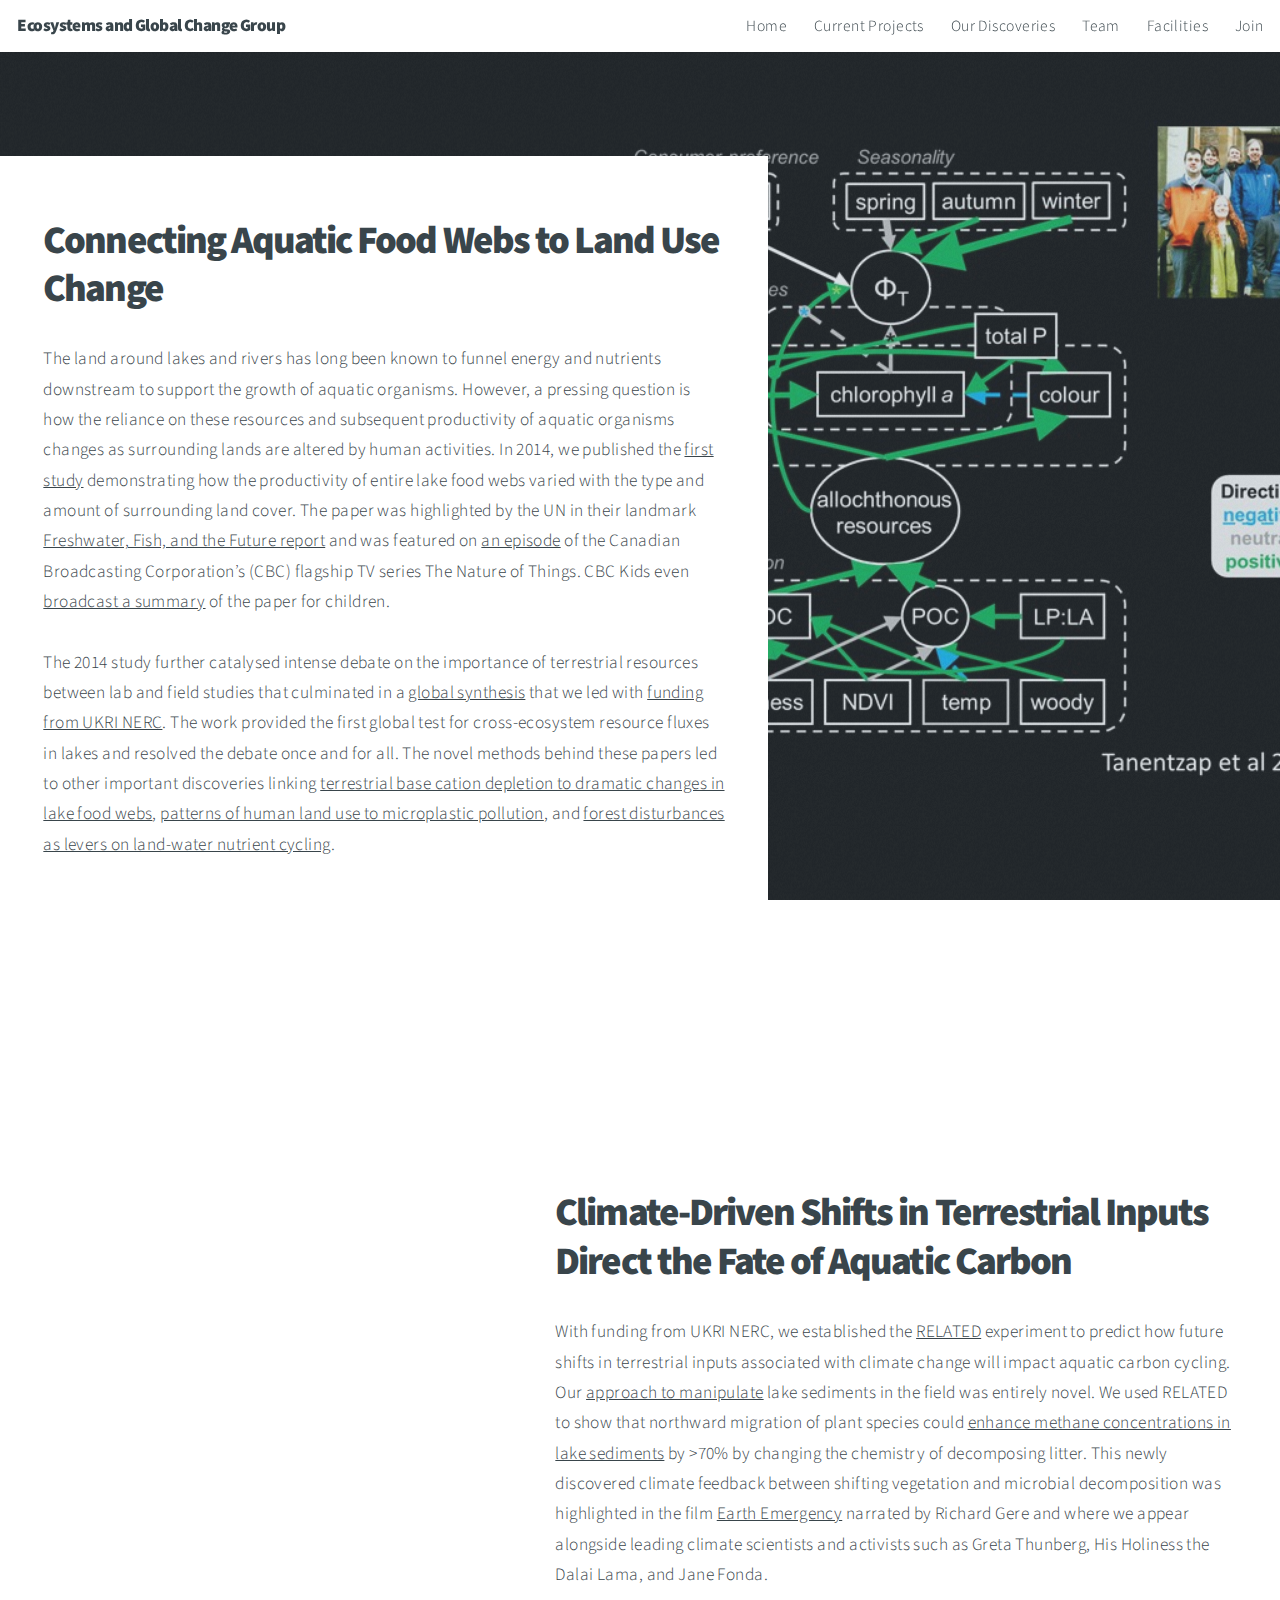
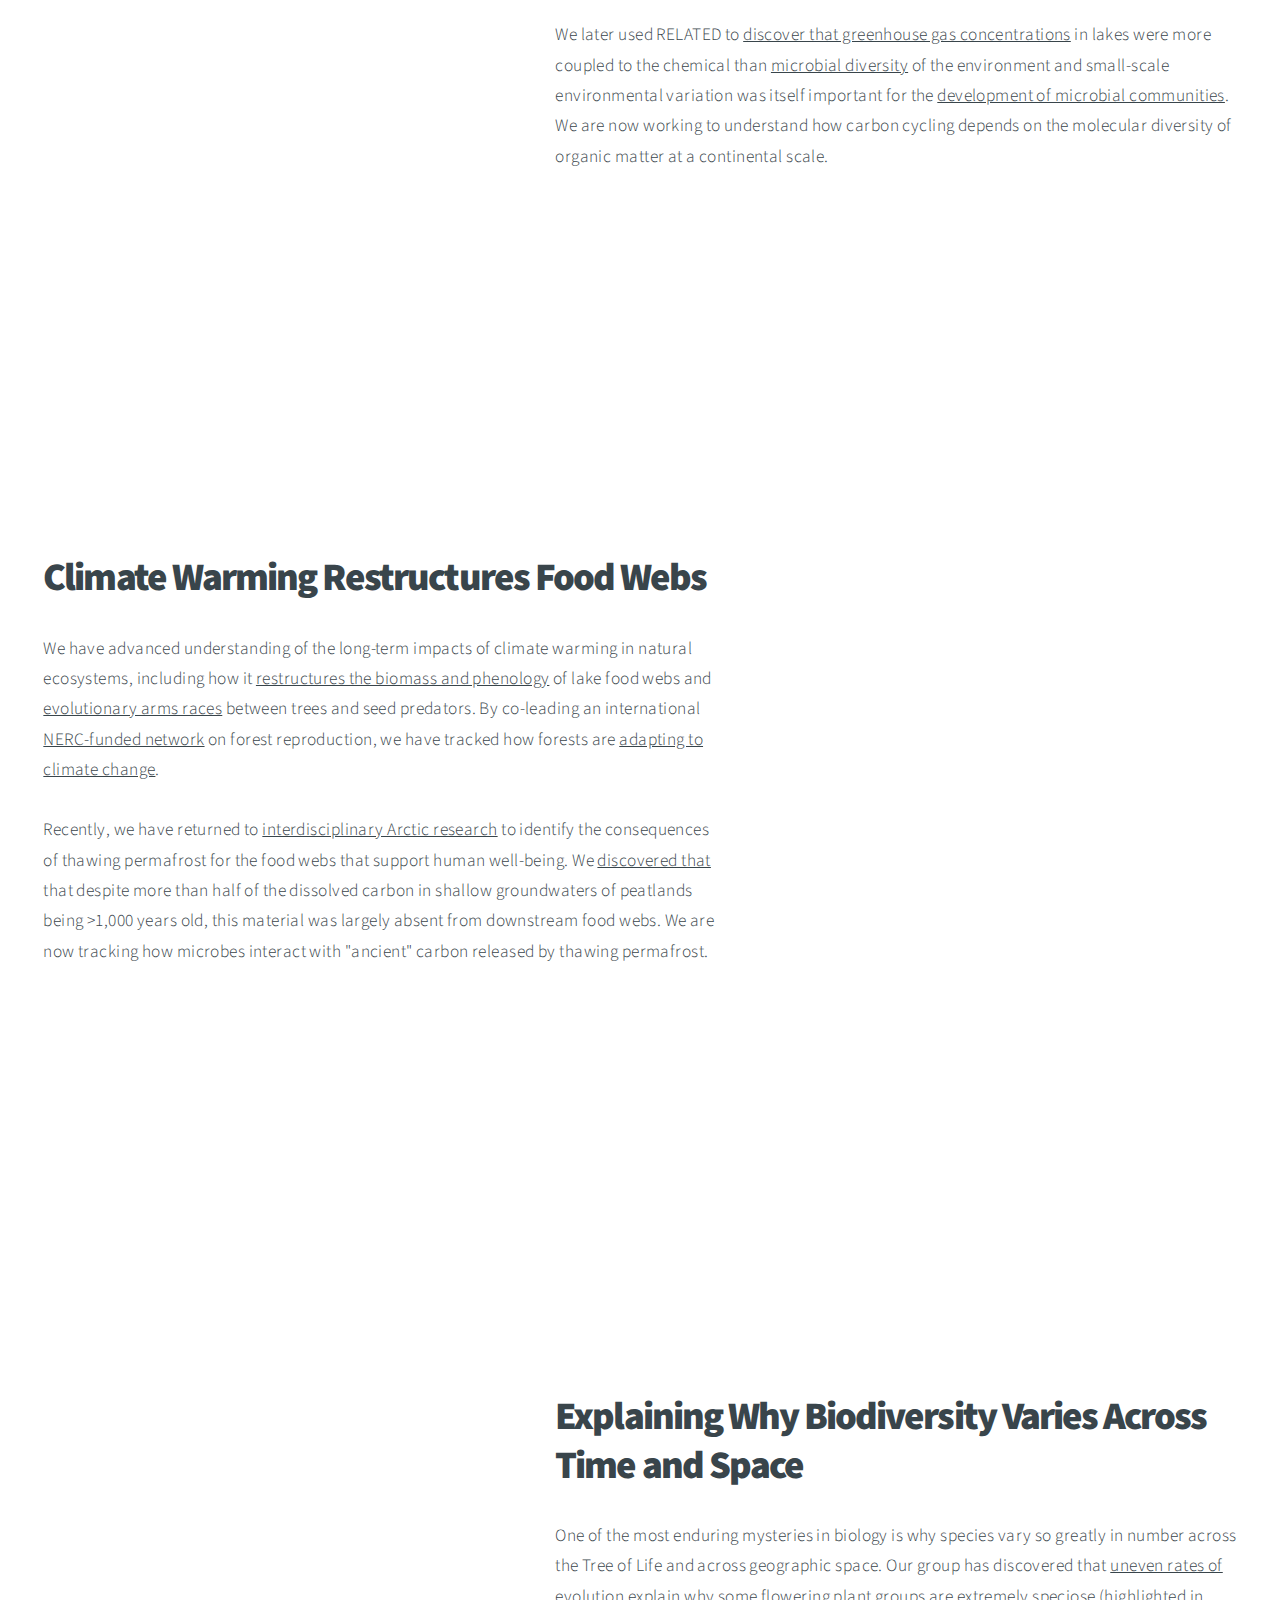
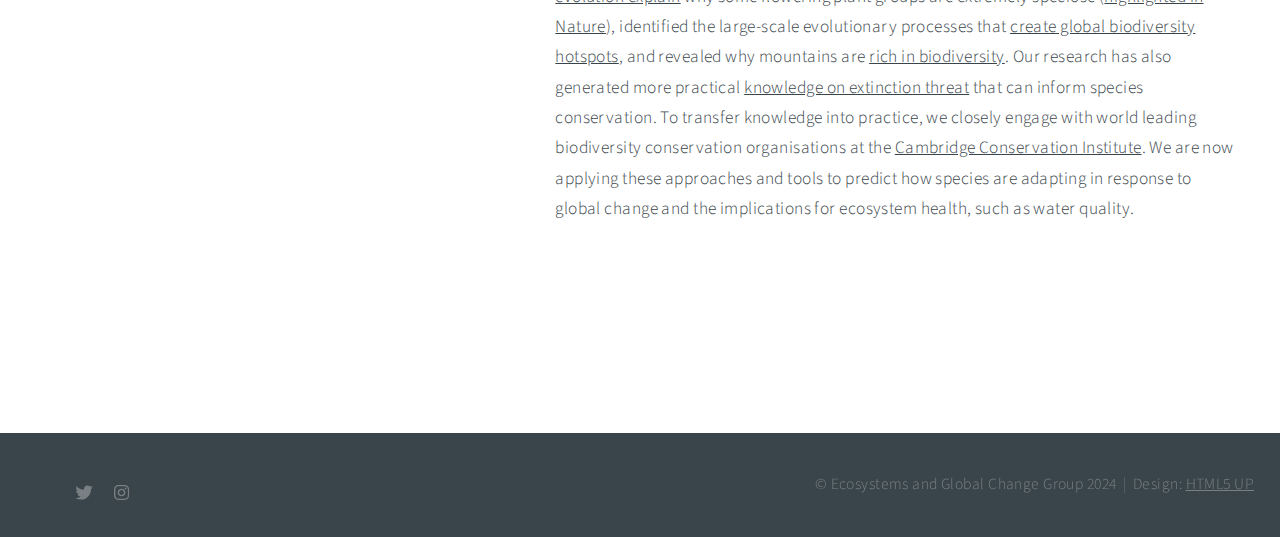
<file: discoveries.html>
<html>
	<head>
		<title>Ecosystems and Global Change</title>
		<meta charset="utf-8" />
		<meta name="viewport" content="width=device-width, initial-scale=1, user-scalable=no" />
		<link rel="stylesheet" href="assets/css/main.css" />
		<noscript><link rel="stylesheet" href="assets/css/noscript.css" /></noscript>
	</head>
	<body class="is-preload">

		<!-- Header -->
			<header id="header">
				<h1>Ecosystems and Global Change Group</h1>
				<nav>
					<ul>
						<li><a href="index.html#intro">Home</a></li>
						<li><a href="index.html#one">Current Projects</a></li>
						<li><a href="index.html#two">Our Discoveries</a></li>
						<li><a href="index.html#team">Team</a></li>
						<li><a href="index.html#fac">Facilities</a></li>
						<li><a href="join.html">Join</a></li>
					</ul>
				</nav>
			</header>


			<section id="nine" class="main style4 left dark fullscreen">
				<div class="content box style2">
					<h2>Connecting Aquatic Food Webs to Land Use Change</h2><br>
					<p>					
					The land around lakes and rivers has long been known to funnel energy and nutrients downstream to support the growth of aquatic organisms.  However, a pressing question is how the reliance on these resources and subsequent productivity of aquatic organisms changes as surrounding lands are altered by human activities.  In 2014, we published the <a href="https://doi.org/10.1038/ncomms5077">first study</a> demonstrating how the productivity of entire lake food webs varied with the type and amount of surrounding land cover.  The paper was highlighted by the UN in their landmark <a href="http://www.fao.org/documents/card/en/c/f9d1e02c-3b53-4be8-9049-a03e6fd55640">Freshwater, Fish, and the Future report</a> and was featured on <a href="https://www.cbc.ca/natureofthings/episodes/what-trees-talk-about">an episode</a> of the Canadian Broadcasting Corporation’s (CBC) flagship TV series The Nature of Things.  CBC Kids even <a href="https://www.youtube.com/watch?v=1cd5irO5ENU">broadcast a summary</a> of the paper for children.<br>
					<br>
					The 2014 study further catalysed intense debate on the importance of terrestrial resources between lab and field studies that culminated in a <a href="https://doi.org/10.1126/sciadv.1601765">global synthesis</a> that we led with <a href="https://gtr.ukri.org/projects?ref=NE%2FM005968%2F1">funding from UKRI NERC</a>.  The work provided the first global test for cross-ecosystem resource fluxes in lakes and resolved the debate once and for all.  The novel methods behind these papers led to other important discoveries linking <a href="https://doi.org/10.1098/rspb.2014.2449">terrestrial base cation depletion to dramatic changes in lake food webs</a>, <a href="https://doi.org/10.1371/journal.pbio.3001389">patterns of human land use to microplastic pollution</a>,  and <a href="https://doi.org/10.1038/s41467-021-26666-1"> forest disturbances as levers on land-water nutrient cycling</a>.
				</p>
				</div>
				<a href="#ten" class="button style2 down anchored">Next</a>
			</section>

			<section id="ten" class="main style4 right dark fullscreen">
				<div class="content box style2">
					<h2>Climate-Driven Shifts in Terrestrial Inputs Direct the Fate of Aquatic Carbon</h2><br>
					<p>					
					With funding from UKRI NERC, we established the <a href="https://gtr.ukri.org/projects?ref=NE%2FL006561%2F1">RELATED</a> experiment to predict how future shifts in terrestrial inputs associated with climate change will impact aquatic carbon cycling.  Our <a href="https://doi.org/10.4081/jlimnol.2017.1588">approach to manipulate</a> lake sediments in the field was entirely novel.  We used RELATED to show that northward migration of plant species could <a href="https://doi.org/10.1038/s41467-018-04236-2">enhance methane concentrations in lake sediments</a> by >70% by changing the chemistry of decomposing litter.  This newly discovered climate feedback between shifting vegetation and microbial decomposition was highlighted in the film <a href="https://feedbackloopsclimate.com">Earth Emergency</a> narrated by Richard Gere and where we appear alongside leading climate scientists and activists such as Greta Thunberg, His Holiness the Dalai Lama, and Jane Fonda.<br>
					<br>
					We later used RELATED to <a href="https://doi.org/10.1073/pnas.1904896116">discover that greenhouse gas concentrations</a> in lakes were more coupled to the chemical than <a href="https://doi.org/10.1111/gcb.14391">microbial diversity</a> of the environment and small-scale environmental variation was itself important for the <a href="https://doi.org/10.1002/lno.11370">development of microbial communities</a>.  We are now working to understand how carbon cycling depends on the molecular diversity of organic matter at a continental scale.
				</p>
				</div>
				<a href="#eleven" class="button style2 down anchored">Next</a>
			</section>		

			<section id="eleven" class="main style4 left dark fullscreen">
				<div class="content box style2">
					<h2>Climate Warming Restructures Food Webs</h2><br>
					<p>					
					We have advanced understanding of the long-term impacts of climate warming in natural ecosystems, including how it <a href="https://doi.org/10.1111/gcb.15347">restructures the biomass and phenology</a> of lake food webs and <a href= “https://doi.org/10.1016/j.cub.2020.06.056">evolutionary arms races</a> between trees and seed predators.  By co-leading an international <a href ="https://gtr.ukri.org/projects?ref=NE%2FS007857%2F1">NERC-funded network</a> on forest reproduction, we have tracked how forests are <a href="https://doi.org/10.1111/gcb.15560">adapting to climate change</a>.<br>
					<br>
					Recently, we have returned to <a href=https://doi.org/10.4324/9781315885384>interdisciplinary Arctic research</a> to identify the consequences of thawing permafrost for the food webs that support human well-being.  We <a href="https://doi.org/10.1111/gcb.15756">discovered that</a> that despite more than half of the dissolved carbon in shallow groundwaters of peatlands being >1,000 years old, this material was largely absent from downstream food webs.  We are now tracking how microbes interact with "ancient" carbon released by thawing permafrost.<br>
				</p>
				</div>
				<a href="#twelve" class="button style2 down anchored">Next</a>
			</section>

			<section id="twelve" class="main style4 right dark fullscreen">
				<div class="content box style2">
					<h2>Explaining Why Biodiversity Varies Across Time and Space</h2><br>
					<p>					
					One of the most enduring mysteries in biology is why species vary so greatly in number across the Tree of Life and across geographic space.  Our group has discovered that <a href="https://doi.org/10.1371/journal.pbio.2002792">uneven rates of evolution explain</a> why some flowering plant groups are extremely speciose (<a href="https://www.nature.com/articles/d41586-017-02001-x">highlighted in Nature</a>), identified the large-scale evolutionary processes that <a href="https://doi.org/10.1126/sciadv.aau8067"> create global biodiversity hotspots</a>, and revealed why mountains are <a href="https://doi.org/10.1038/s41559-021-01545-6">rich in biodiversity</a>.  Our research has also generated more practical <a href="https://doi.org/10.1086/707207">knowledge on extinction threat</a> that can inform species conservation. To transfer knowledge into practice, we closely engage with world leading biodiversity conservation organisations at the <a href="https://www.cambridgeconservation.org/"> Cambridge Conservation Institute</a>.  We are now applying these approaches and tools to predict how species are adapting in response to global change and the implications for ecosystem health, such as water quality.
				</p>
				</div>
			</section>


			
<!-- Footer -->
			<footer id="footer">

				<!-- Icons -->
					<ul class="icons">
						<li><a href="https://twitter.com/ecochangegroup" class="icon brands fa-twitter fa-xl"><span class="label">Twitter</span></a></li>
						<li><a href="https://www.instagram.com/ecochangegroup/" class="icon brands fa-instagram"><span class="label">Instagram</span></a></li>
					</ul>

				<!-- Menu -->
					<ul class="menu">
						<li>&copy; Ecosystems and Global Change Group 2024</li><li>Design: <a href="https://html5up.net">HTML5 UP</a></li>
					</ul>

			</footer>

		<!-- Scripts -->
			<script src="assets/js/jquery.min.js"></script>
			<script src="assets/js/jquery.poptrox.min.js"></script>
			<script src="assets/js/jquery.scrolly.min.js"></script>
			<script src="assets/js/jquery.scrollex.min.js"></script>
			<script src="assets/js/browser.min.js"></script>
			<script src="assets/js/breakpoints.min.js"></script>
			<script src="assets/js/util.js"></script>
			<script src="assets/js/main.js"></script>

	</body>
</html>
</file>
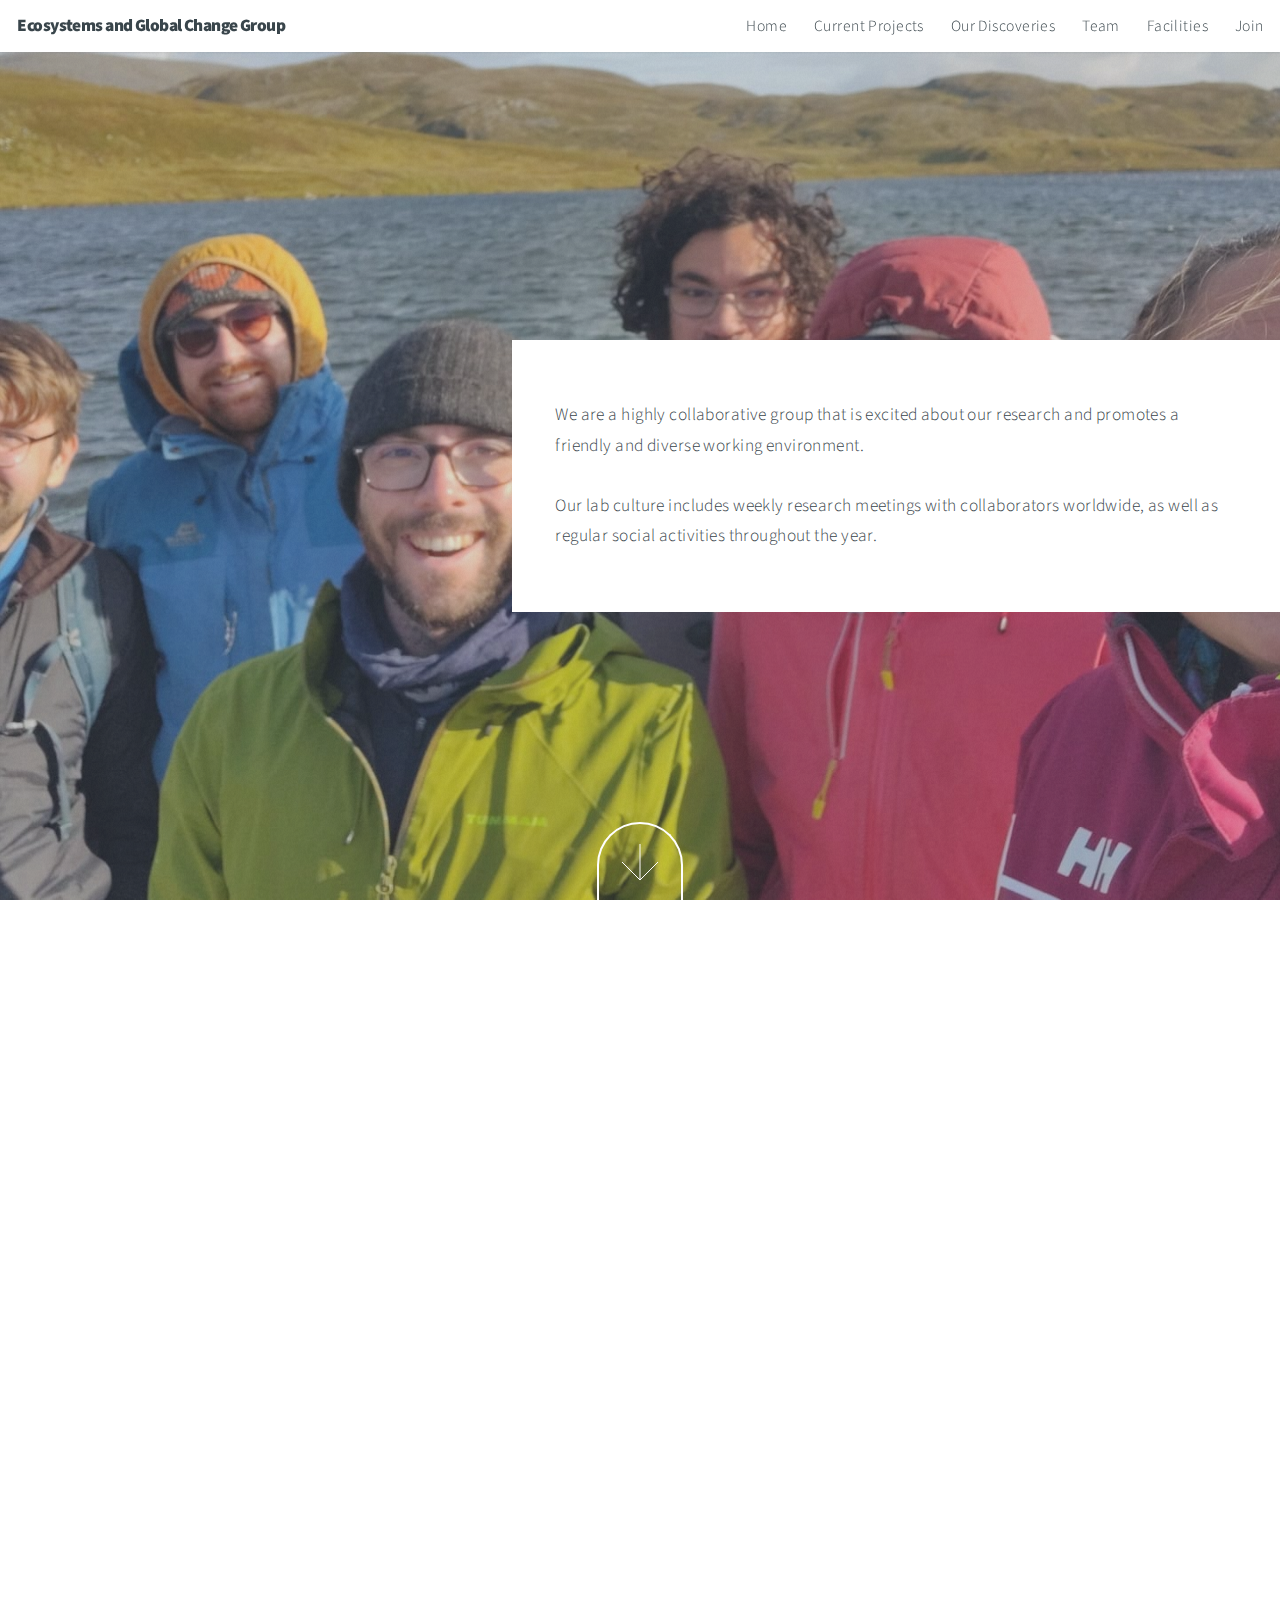
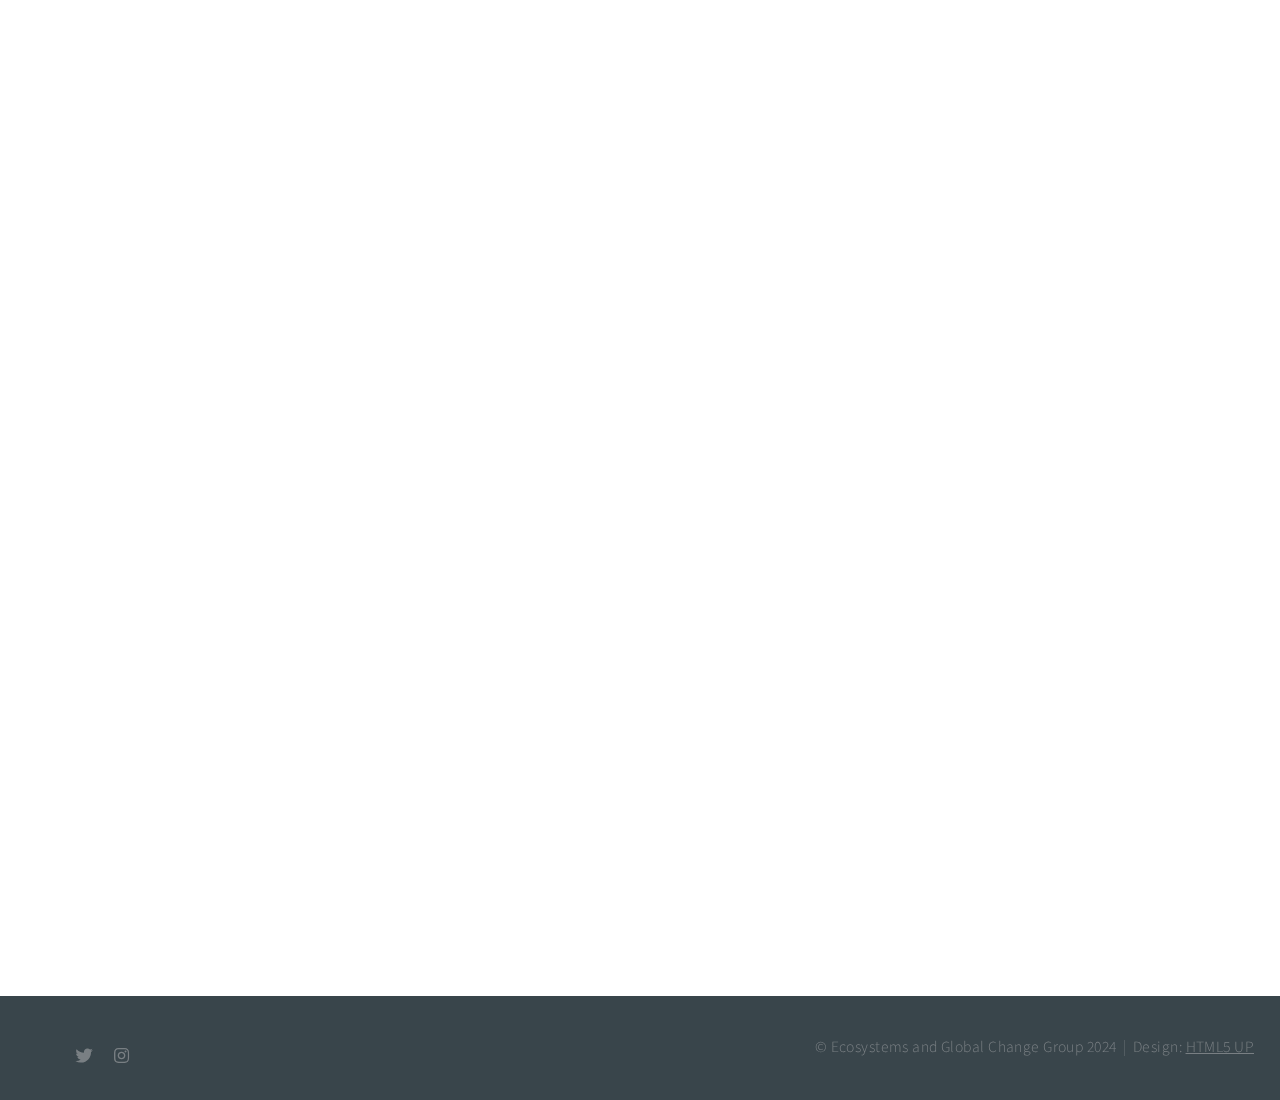
<file: join.html>
<html>
	<head>
		<title>Ecosystems and Global Change</title>
		<meta charset="utf-8" />
		<meta name="viewport" content="width=device-width, initial-scale=1, user-scalable=no" />
		<link rel="stylesheet" href="assets/css/main.css" />
		<noscript><link rel="stylesheet" href="assets/css/noscript.css" /></noscript>
	</head>
	<body class="is-preload">

		<!-- Header -->
			<header id="header">
				<h1>Ecosystems and Global Change Group</h1>
				<nav>
					<ul>
						<li><a href="index.html#intro">Home</a></li>
						<li><a href="index.html#one">Current Projects</a></li>
						<li><a href="index.html#two">Our Discoveries</a></li>
						<li><a href="index.html#team">Team</a></li>
						<li><a href="index.html#fac">Facilities</a></li>
						<li><a href="join.html">Join</a></li>
					</ul>
				</nav>
			</header>


			<section id="three" class="main style2 right dark fullscreen">
				<div class="content box style2">
					<p>We are a highly collaborative group that is excited about our research and promotes a friendly and diverse working environment. <br>  <br>  
					Our lab culture includes weekly research meetings with collaborators worldwide, as well as regular social activities throughout the year.
					</p>
				</div>
				<a href="#four" class="button style2 down anchored">Next</a>
			</section>

			<section id="four" class="main style2 left dark fullscreen">
				<div class="content box style2">
					<p>The ideal group member will already have diverse research experience and be highly motivated – the type of person to be excited by the prospect of their next discovery!  <br><br>  
						 They should also be able to work well with others in collaborative team settings.  Individuals with strong quantitative skills and a record of excellence in scientific publishing are especially encouraged to apply. 
					</p>
				</div>
				<a href="#five" class="button style2 down anchored">Next</a>
			</section>

			<section id="five" class="main style2 right dark fullscreen">
				<div class="content box style2">
					<p>If you are interested in joining us, please email Andrew Tanentzap (atanentzap\\@//trentu.ca - remove the slashes) with a CV and a description of what you hope to get out of working with us, 
						  how your research interests are a good fit to our group, and how your past experiences make you suitable for the independent and often challenging nature of research. <br><br>  
						  We can then start a discussion about potential funding sources if your application is likely to be a good fit.</p>
				</div>
			</section>
			
			
<!-- Footer -->
			<footer id="footer">

				<!-- Icons -->
					<ul class="icons">
						<li><a href="https://twitter.com/ecochangegroup" class="icon brands fa-twitter"><span class="label">Twitter</span></a></li>
						<li><a href="https://www.instagram.com/ecochangegroup/" class="icon brands fa-instagram"><span class="label">Instagram</span></a></li>
					</ul>

				<!-- Menu -->
					<ul class="menu">
						<li>&copy; Ecosystems and Global Change Group 2024</li><li>Design: <a href="https://html5up.net">HTML5 UP</a></li>
					</ul>

			</footer>

		<!-- Scripts -->
			<script src="assets/js/jquery.min.js"></script>
			<script src="assets/js/jquery.poptrox.min.js"></script>
			<script src="assets/js/jquery.scrolly.min.js"></script>
			<script src="assets/js/jquery.scrollex.min.js"></script>
			<script src="assets/js/browser.min.js"></script>
			<script src="assets/js/breakpoints.min.js"></script>
			<script src="assets/js/util.js"></script>
			<script src="assets/js/main.js"></script>

	</body>
</html>
</file>
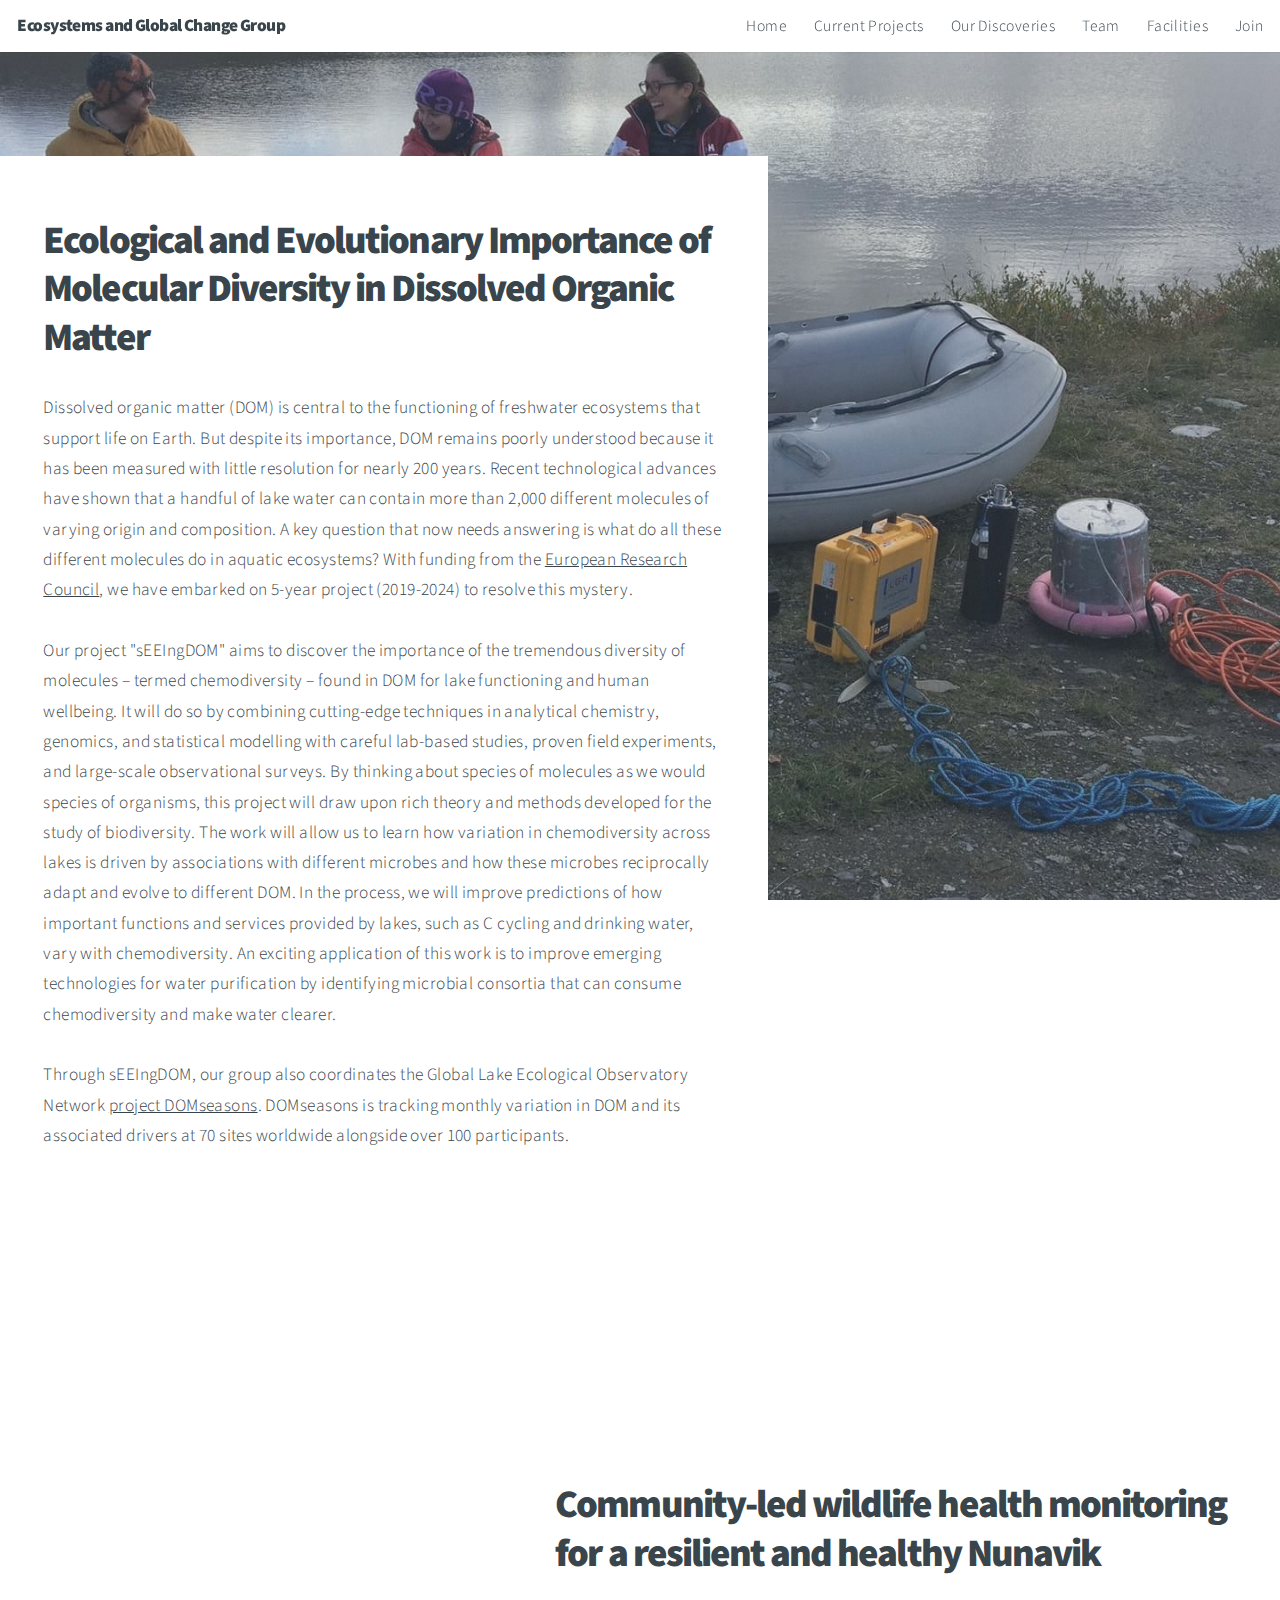
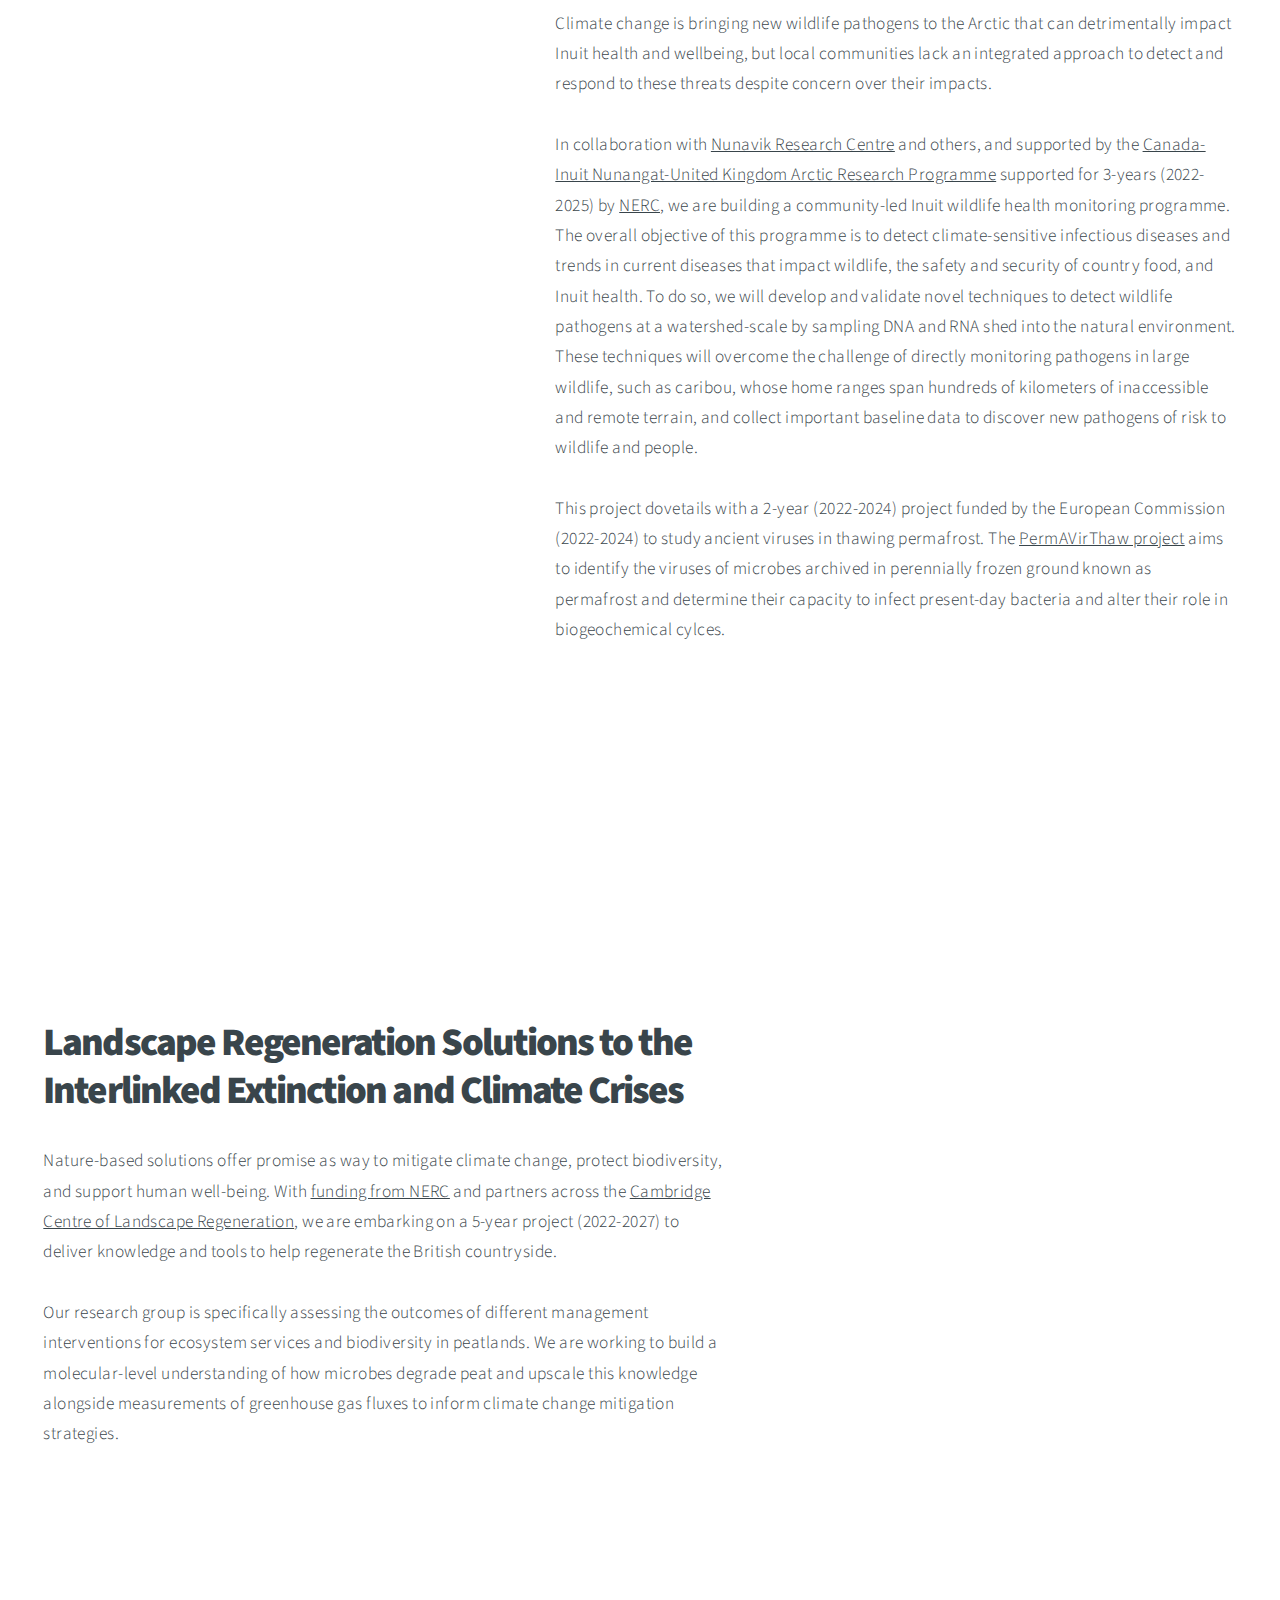
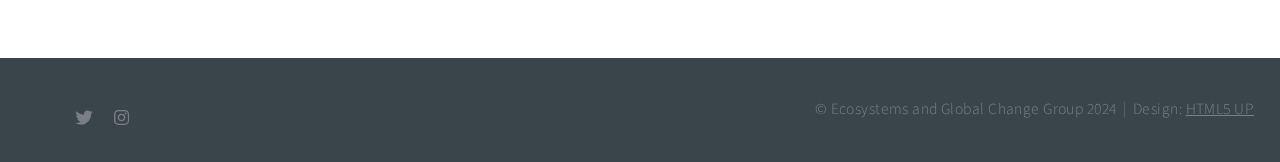
<file: projects.html>
<html>
	<head>
		<title>Ecosystems and Global Change</title>
		<meta charset="utf-8" />
		<meta name="viewport" content="width=device-width, initial-scale=1, user-scalable=no" />
		<link rel="stylesheet" href="assets/css/main.css" />
		<noscript><link rel="stylesheet" href="assets/css/noscript.css" /></noscript>
	</head>
	<body class="is-preload">

		<!-- Header -->
			<header id="header">
				<h1>Ecosystems and Global Change Group</h1>
				<nav>
					<ul>
						<li><a href="index.html#intro">Home</a></li>
						<li><a href="index.html#one">Current Projects</a></li>
						<li><a href="index.html#two">Our Discoveries</a></li>
						<li><a href="index.html#team">Team</a></li>
						<li><a href="index.html#fac">Facilities</a></li>
						<li><a href="join.html">Join</a></li>
					</ul>
				</nav>
			</header>


			<section id="six" class="main style4 left dark fullscreen">
				<div class="content box style2">
					<h2>Ecological and Evolutionary Importance of Molecular Diversity in Dissolved Organic Matter</h2><br>
					<p>					
					Dissolved organic matter (DOM) is central to the functioning of freshwater ecosystems that support life on Earth.  But despite its importance, DOM remains poorly understood because it has been measured with little resolution for nearly 200 years.  Recent technological advances have shown that a handful of lake water can contain more than 2,000 different molecules of varying origin and composition.  A key question that now needs answering is what do all these different molecules do in aquatic ecosystems?  With funding from the <a href='https://cordis.europa.eu/project/id/804673'>European Research Council</a>, we have embarked on 5-year project (2019-2024) to resolve this mystery.<br>
					<br>
					Our project "sEEIngDOM" aims to discover the importance of the tremendous diversity of molecules – termed chemodiversity – found in DOM for lake functioning and human wellbeing.  It will do so by combining cutting-edge techniques in analytical chemistry, genomics, and statistical modelling with careful lab-based studies, proven field experiments, and large-scale observational surveys.  By thinking about species of molecules as we would species of organisms, this project will draw upon rich theory and methods developed for the study of biodiversity.  The work will allow us to learn how variation in chemodiversity across lakes is driven by associations with different microbes and how these microbes reciprocally adapt and evolve to different DOM.  In the process, we will improve predictions of how important functions and services provided by lakes, such as C cycling and drinking water, vary with chemodiversity.  An exciting application of this work is to improve emerging technologies for water purification by identifying microbial consortia that can consume chemodiversity and make water clearer.<br>
					<br>
					Through sEEIngDOM, our group also coordinates the Global Lake Ecological Observatory Network <a href="https://gleon.org/research/projects/domseasons-tracking-seasonality-dissolved-organic-matter">project DOMseasons</a>.  DOMseasons is tracking monthly variation in DOM and its associated drivers at 70 sites worldwide alongside over 100 participants.
				</p>
				</div>
				<a href="#seven" class="button style2 down anchored">Next</a>
			</section>

			<section id="seven" class="main style4 right dark fullscreen">
				<div class="content box style2">
					<h2>Community-led wildlife health monitoring for a resilient and healthy Nunavik</h2><br>
					<p>					
					Climate change is bringing new wildlife pathogens to the Arctic that can detrimentally impact Inuit health and wellbeing, but local communities lack an integrated approach to detect and respond to these threats despite concern over their impacts.  <br>
					<br>
					In collaboration with <a href=https://www.makivik.org/nunavik-research-centre/> Nunavik Research Centre</a> and others, and supported by the <a href=https://frq.gouv.qc.ca/en/program/canada-inuit-nunangat-united-kingdom-arctic-research-programme/>Canada-Inuit Nunangat-United Kingdom Arctic Research Programme</a> supported for 3-years (2022-2025) by <a href=http://gotw.nerc.ac.uk/list_full.asp?pcode=NE%2FX002497%2F1>NERC</a>, we are building a community-led Inuit wildlife health monitoring programme.  The overall objective of this programme is to detect climate-sensitive infectious diseases and trends in current diseases that impact wildlife, the safety and security of country food, and Inuit health.  To do so, we will develop and validate novel techniques to detect wildlife pathogens at a watershed-scale by sampling DNA and RNA shed into the natural environment.  These techniques will overcome the challenge of directly monitoring pathogens in large wildlife, such as caribou, whose home ranges span hundreds of kilometers of inaccessible and remote terrain, and collect important baseline data to discover new pathogens of risk to wildlife and people.<br>
					<br>
					This project dovetails with a 2-year (2022-2024) project funded by the European Commission (2022-2024) to study ancient viruses in thawing permafrost.  The <a href = “https://cordis.europa.eu/project/id/101026933”> PermAVirThaw project</a> aims to identify the viruses of microbes archived in perennially frozen ground known as permafrost and determine their capacity to infect present-day bacteria and alter their role in biogeochemical cylces.
				</p>
				</div>
				<a href="#eight" class="button style2 down anchored">Next</a>
			</section>		

			<section id="eight" class="main style4 left dark fullscreen">
				<div class="content box style2">
					<h2>Landscape Regeneration Solutions to the Interlinked Extinction and Climate Crises</h2><br>
					<p>					
					Nature-based solutions offer promise as way to mitigate climate change, protect biodiversity, and support human well-being.  With <a href=http://gotw.nerc.ac.uk/list_full.asp?pcode=NE%2FW00495X%2F1>funding from NERC</a> and partners across the <a href=https://www.clr.conservation.cam.ac.uk/>Cambridge Centre of Landscape Regeneration</a>, we are embarking on a 5-year project (2022-2027) to deliver knowledge and tools to help regenerate the British countryside.<br>
					<br>
					Our research group is specifically assessing the outcomes of different management interventions for ecosystem services and biodiversity in peatlands.  We are working to build a molecular-level understanding of how microbes degrade peat and upscale this knowledge alongside measurements of greenhouse gas fluxes to inform climate change mitigation strategies.  <br>
				</p>
				</div>
			</section>



			
<!-- Footer -->
			<footer id="footer">

				<!-- Icons -->
					<ul class="icons">
						<li><a href="https://twitter.com/ecochangegroup" class="icon brands fa-twitter"><span class="label">Twitter</span></a></li>
						<li><a href="https://www.instagram.com/ecochangegroup/" class="icon brands fa-instagram"><span class="label">Instagram</span></a></li>
					</ul>

				<!-- Menu -->
					<ul class="menu">
						<li>&copy; Ecosystems and Global Change Group 2024</li><li>Design: <a href="https://html5up.net">HTML5 UP</a></li>
					</ul>

			</footer>

		<!-- Scripts -->
			<script src="assets/js/jquery.min.js"></script>
			<script src="assets/js/jquery.poptrox.min.js"></script>
			<script src="assets/js/jquery.scrolly.min.js"></script>
			<script src="assets/js/jquery.scrollex.min.js"></script>
			<script src="assets/js/browser.min.js"></script>
			<script src="assets/js/breakpoints.min.js"></script>
			<script src="assets/js/util.js"></script>
			<script src="assets/js/main.js"></script>

	</body>
</html>
</file>
<file: assets/css/noscript.css>
/*
	Big Picture by HTML5 UP
	html5up.net | @ajlkn
	Free for personal and commercial use under the CCA 3.0 license (html5up.net/license)
*/

/* Loader */

	body:before, body:after {
		display: none;
	}
</file>
<file: assets/css/main.css>
@import url("https://fonts.googleapis.com/css?family=Source+Sans+Pro:300,900");
@import url("fontawesome-all.min.css");

/*
	Big Picture by HTML5 UP
	html5up.net | @ajlkn
	Free for personal and commercial use under the CCA 3.0 license (html5up.net/license)
*/

html, body, div, span, applet, object,
iframe, h1, h2, h3, h4, h5, h6, p, blockquote,
pre, a, abbr, acronym, address, big, cite,
code, del, dfn, em, img, ins, kbd, q, s, samp,
small, strike, strong, sub, sup, tt, var, b,
u, i, center, dl, dt, dd,  fieldset,
form, label, legend, table, caption, tbody,
tfoot, thead, tr, th, td, article, aside,
canvas, details, embed, figure, figcaption,
footer, header, hgroup, menu, nav, output, ruby,
section, summary, time, mark, audio, video {
	margin: 0;
	padding: 0;
	border: 0;
	font-size: 100%;
	font: inherit;
	vertical-align: baseline;}

article, aside, details, figcaption, figure,
footer, header, hgroup, menu, nav, section {
	display: block;}

body {
	line-height: 1;
}

blockquote, q {
	quotes: none;
}

	blockquote:before, blockquote:after, q:before, q:after {
		content: '';
		content: none;
	}

table {
	border-collapse: collapse;
	border-spacing: 0;
}

body {
	-webkit-text-size-adjust: none;
}

mark {
	background-color: transparent;
	color: inherit;
}

input::-moz-focus-inner {
	border: 0;
	padding: 0;
}

input, select, textarea {
	-moz-appearance: none;
	-webkit-appearance: none;
	-ms-appearance: none;
	appearance: none;
}


/* Bottom left text */
.bottom-left {
  position: absolute;
  color: white; 
  bottom: 8px;
  left: 16px;
  font-size: 120%;

}

/* Bottom right text */
.bottom-right {
  position: absolute;
  color: white; 
  bottom: 8px;
  right: 16px;
}


div.gallery img {
  width: 100%;
  height: auto;
}

div.desc {
  padding: 15px;
  text-align: center;
}

* {
  box-sizing: border-box;
}

.responsive {
  padding: 0 6px;
  float: left;
  width: 33.333333%;
}

@media only screen and (max-width: 700px) {
  .responsive {
    width: 49.99999%;
    margin: 6px 0;
  }
}

@media only screen and (max-width: 500px) {
  .responsive {
    width: 100%;
  }
}

.clearfix:after {
  content: "";
  display: table;
  clear: both;
}


/* Video controls */
div.bg_utube {
        position: fixed;
        -webkit-user-select: none;
        user-select: none;
        width: 100%;
        height: 100%;
        -ms-transform: scale(2,2);
      -webkit-transform: scale(2,2);
      transform:scale(2,2);
    }
	
#vidtext{
  position: absolute;
  color: #FFFFFF;
  left: 50%;
  top: 50%;
  transform: translate(-50%, -50%);
}

.video-container{
  width: 100vw;
  height:100vh;
  overflow: hidden; 
}

 iframe {
  position: absolute;
  top: 50%;
  left: 50%;
  width: 100vw;
  height: 100vh;
  transform: translate(-50%, -50%);
  overflow: hidden; 
}

iframe::-webkit-scrollbar {   
    display: none; 
} 

@media (min-aspect-ratio: 16/9) {
  .video-container iframe {
    height: 56.25vw;
  }
}
@media (max-aspect-ratio: 16/9) {
  .video-container iframe {
    width: 177.78vh;
  }
}

.column {
  float: left;
  width: 50%;
  padding: 10px;
}

/* Clear floats after the columns */
.row:after {
  content: "";
  display: table;
  clear: both;
}


/* Basic */

	@-ms-viewport {
		width: device-width;
	}

	html {
		height: 100%;
	}

	html {
		box-sizing: border-box;
	}

	*, *:before, *:after {
		box-sizing: inherit;
	}

	body {
		background: #ffffff;
		height: 100%;
		min-width: 320px;
	}

		body.is-preload *, body.is-preload *:before, body.is-preload *:after {
			-moz-animation: none !important;
			-webkit-animation: none !important;
			-ms-animation: none !important;
			animation: none !important;
			-moz-transition: none !important;
			-webkit-transition: none !important;
			-ms-transition: none !important;
			transition: none !important;
		}

/* Spinner */

	@-moz-keyframes spinner-rotate {
		0% {
			-moz-transform: scale(1) rotate(0deg);
			-webkit-transform: scale(1) rotate(0deg);
			-ms-transform: scale(1) rotate(0deg);
			transform: scale(1) rotate(0deg);
		}

		100% {
			-moz-transform: scale(1) rotate(360deg);
			-webkit-transform: scale(1) rotate(360deg);
			-ms-transform: scale(1) rotate(360deg);
			transform: scale(1) rotate(360deg);
		}
	}

	@-webkit-keyframes spinner-rotate {
		0% {
			-moz-transform: scale(1) rotate(0deg);
			-webkit-transform: scale(1) rotate(0deg);
			-ms-transform: scale(1) rotate(0deg);
			transform: scale(1) rotate(0deg);
		}

		100% {
			-moz-transform: scale(1) rotate(360deg);
			-webkit-transform: scale(1) rotate(360deg);
			-ms-transform: scale(1) rotate(360deg);
			transform: scale(1) rotate(360deg);
		}
	}

	@-ms-keyframes spinner-rotate {
		0% {
			-moz-transform: scale(1) rotate(0deg);
			-webkit-transform: scale(1) rotate(0deg);
			-ms-transform: scale(1) rotate(0deg);
			transform: scale(1) rotate(0deg);
		}

		100% {
			-moz-transform: scale(1) rotate(360deg);
			-webkit-transform: scale(1) rotate(360deg);
			-ms-transform: scale(1) rotate(360deg);
			transform: scale(1) rotate(360deg);
		}
	}

	@keyframes spinner-rotate {
		0% {
			-moz-transform: scale(1) rotate(0deg);
			-webkit-transform: scale(1) rotate(0deg);
			-ms-transform: scale(1) rotate(0deg);
			transform: scale(1) rotate(0deg);
		}

		100% {
			-moz-transform: scale(1) rotate(360deg);
			-webkit-transform: scale(1) rotate(360deg);
			-ms-transform: scale(1) rotate(360deg);
			transform: scale(1) rotate(360deg);
		}
	}

/* Loader */

	@-moz-keyframes spinner-show {
		0% {
			opacity: 0;
		}

		100% {
			opacity: 1;
		}
	}

	@-webkit-keyframes spinner-show {
		0% {
			opacity: 0;
		}

		100% {
			opacity: 1;
		}
	}

	@-ms-keyframes spinner-show {
		0% {
			opacity: 0;
		}

		100% {
			opacity: 1;
		}
	}

	@keyframes spinner-show {
		0% {
			opacity: 0;
		}

		100% {
			opacity: 1;
		}
	}

	@-moz-keyframes spinner-hide {
		0% {
			-moz-transform: scale(1) rotate(0deg);
			-webkit-transform: scale(1) rotate(0deg);
			-ms-transform: scale(1) rotate(0deg);
			transform: scale(1) rotate(0deg);
			color: #e5e6e7;
			z-index: 100001;
		}

		99% {
			-moz-transform: scale(0.5) rotate(360deg);
			-webkit-transform: scale(0.5) rotate(360deg);
			-ms-transform: scale(0.5) rotate(360deg);
			transform: scale(0.5) rotate(360deg);
			color: #e5e6e7;
			z-index: 100001;
		}

		100% {
			-moz-transform: scale(0.5) rotate(360deg);
			-webkit-transform: scale(0.5) rotate(360deg);
			-ms-transform: scale(0.5) rotate(360deg);
			transform: scale(0.5) rotate(360deg);
			color: #e5e6e7;
			z-index: -1;
		}
	}

	@-webkit-keyframes spinner-hide {
		0% {
			-moz-transform: scale(1) rotate(0deg);
			-webkit-transform: scale(1) rotate(0deg);
			-ms-transform: scale(1) rotate(0deg);
			transform: scale(1) rotate(0deg);
			color: #e5e6e7;
			z-index: 100001;
		}

		99% {
			-moz-transform: scale(0.5) rotate(360deg);
			-webkit-transform: scale(0.5) rotate(360deg);
			-ms-transform: scale(0.5) rotate(360deg);
			transform: scale(0.5) rotate(360deg);
			color: #e5e6e7;
			z-index: 100001;
		}

		100% {
			-moz-transform: scale(0.5) rotate(360deg);
			-webkit-transform: scale(0.5) rotate(360deg);
			-ms-transform: scale(0.5) rotate(360deg);
			transform: scale(0.5) rotate(360deg);
			color: #e5e6e7;
			z-index: -1;
		}
	}

	@-ms-keyframes spinner-hide {
		0% {
			-moz-transform: scale(1) rotate(0deg);
			-webkit-transform: scale(1) rotate(0deg);
			-ms-transform: scale(1) rotate(0deg);
			transform: scale(1) rotate(0deg);
			color: #e5e6e7;
			z-index: 100001;
		}

		99% {
			-moz-transform: scale(0.5) rotate(360deg);
			-webkit-transform: scale(0.5) rotate(360deg);
			-ms-transform: scale(0.5) rotate(360deg);
			transform: scale(0.5) rotate(360deg);
			color: #e5e6e7;
			z-index: 100001;
		}

		100% {
			-moz-transform: scale(0.5) rotate(360deg);
			-webkit-transform: scale(0.5) rotate(360deg);
			-ms-transform: scale(0.5) rotate(360deg);
			transform: scale(0.5) rotate(360deg);
			color: #e5e6e7;
			z-index: -1;
		}
	}

	@keyframes spinner-hide {
		0% {
			-moz-transform: scale(1) rotate(0deg);
			-webkit-transform: scale(1) rotate(0deg);
			-ms-transform: scale(1) rotate(0deg);
			transform: scale(1) rotate(0deg);
			color: #e5e6e7;
			z-index: 100001;
		}

		99% {
			-moz-transform: scale(0.5) rotate(360deg);
			-webkit-transform: scale(0.5) rotate(360deg);
			-ms-transform: scale(0.5) rotate(360deg);
			transform: scale(0.5) rotate(360deg);
			color: #e5e6e7;
			z-index: 100001;
		}

		100% {
			-moz-transform: scale(0.5) rotate(360deg);
			-webkit-transform: scale(0.5) rotate(360deg);
			-ms-transform: scale(0.5) rotate(360deg);
			transform: scale(0.5) rotate(360deg);
			color: #e5e6e7;
			z-index: -1;
		}
	}

	@-moz-keyframes overlay-hide {
		0% {
			opacity: 1;
			z-index: 100000;
		}

		15% {
			opacity: 1;
			z-index: 100000;
		}

		99% {
			opacity: 0;
			z-index: 100000;
		}

		100% {
			opacity: 0;
			z-index: -1;
		}
	}

	@-webkit-keyframes overlay-hide {
		0% {
			opacity: 1;
			z-index: 100000;
		}

		15% {
			opacity: 1;
			z-index: 100000;
		}

		99% {
			opacity: 0;
			z-index: 100000;
		}

		100% {
			opacity: 0;
			z-index: -1;
		}
	}

	@-ms-keyframes overlay-hide {
		0% {
			opacity: 1;
			z-index: 100000;
		}

		15% {
			opacity: 1;
			z-index: 100000;
		}

		99% {
			opacity: 0;
			z-index: 100000;
		}

		100% {
			opacity: 0;
			z-index: -1;
		}
	}

	@keyframes overlay-hide {
		0% {
			opacity: 1;
			z-index: 100000;
		}

		15% {
			opacity: 1;
			z-index: 100000;
		}

		99% {
			opacity: 0;
			z-index: 100000;
		}

		100% {
			opacity: 0;
			z-index: -1;
		}
	}

	body {
		text-decoration: none;
	}

		body:before {
			-moz-animation: spinner-show 1.5s 1 0.25s ease forwards, spinner-hide 0.25s ease-in-out forwards !important;
			-webkit-animation: spinner-show 1.5s 1 0.25s ease forwards, spinner-hide 0.25s ease-in-out forwards !important;
			-ms-animation: spinner-show 1.5s 1 0.25s ease forwards, spinner-hide 0.25s ease-in-out forwards !important;
			animation: spinner-show 1.5s 1 0.25s ease forwards, spinner-hide 0.25s ease-in-out forwards !important;
			-moz-transform-origin: 50% 50%;
			-webkit-transform-origin: 50% 50%;
			-ms-transform-origin: 50% 50%;
			transform-origin: 50% 50%;
			-moz-osx-font-smoothing: grayscale;
			-webkit-font-smoothing: antialiased;
			font-family: FontAwesome;
			font-style: normal;
			font-weight: normal;
			text-transform: none !important;
			color: #e5e6e7;
			content: '\f1ce';
			cursor: default;
			display: block;
			font-size: 2em;
			height: 2em;
			left: 50%;
			line-height: 2em;
			margin: -1em 0 0 -1em;
			opacity: 0;
			position: fixed;
			text-align: center;
			top: 50%;
			width: 2em;
			z-index: -1;
		}

		body:after {
			-moz-animation: overlay-hide 1.5s ease-in forwards !important;
			-webkit-animation: overlay-hide 1.5s ease-in forwards !important;
			-ms-animation: overlay-hide 1.5s ease-in forwards !important;
			animation: overlay-hide 1.5s ease-in forwards !important;
			background: #ffffff;
			content: '';
			display: block;
			height: 100%;
			left: 0;
			opacity: 0;
			position: fixed;
			top: 0;
			width: 100%;
			z-index: -1;
		}

		body.is-preload:before {
			-moz-animation: spinner-show 1.5s 1 0.25s ease forwards, spinner-rotate 0.75s infinite linear !important;
			-webkit-animation: spinner-show 1.5s 1 0.25s ease forwards, spinner-rotate 0.75s infinite linear !important;
			-ms-animation: spinner-show 1.5s 1 0.25s ease forwards, spinner-rotate 0.75s infinite linear !important;
			animation: spinner-show 1.5s 1 0.25s ease forwards, spinner-rotate 0.75s infinite linear !important;
			z-index: 100001;
		}

		body.is-preload:after {
			-moz-animation: none !important;
			-webkit-animation: none !important;
			-ms-animation: none !important;
			animation: none !important;
			opacity: 1;
			z-index: 100000;
		}

	@media (-webkit-min-device-pixel-ratio: 2) {

		body:before {
			line-height: 2.025em;
		}

	}

/* Type */

	body, input, textarea, select {
		font-family: "Source Sans Pro", "sans-serif";
		font-weight: 300;
		font-size: 18pt;
		line-height: 1.75em;
		color: #39454b;
		letter-spacing: 0.025em;
	}

		@media screen and (max-width: 1920px) {

			body, input, textarea, select {
				font-size: 17pt;
			}

		}

		@media screen and (max-width: 1680px) {

			body, input, textarea, select {
				font-size: 15pt;
			}

		}

		@media screen and (max-width: 1280px) {

			body, input, textarea, select {
				font-size: 13pt;
			}

		}

		@media screen and (max-width: 1000px) {

			body, input, textarea, select {
				font-size: 13pt;
			}

		}

		@media screen and (max-width: 736px) {

			body, input, textarea, select {
				font-size: 12pt;
				line-height: 1.5em;
			}

		}

	h1, h2, h3, h4, h5, h6 {
		font-weight: 900;
		color: inherit;
		letter-spacing: -0.0325em;
	}

		h1 a, h2 a, h3 a, h4 a, h5 a, h6 a {
			color: inherit;
			text-decoration: none;
		}

	h2 {
		font-size: 2.25em;
		line-height: 1.25em;
		letter-spacing: -0.05em;
	}

	@media screen and (max-width: 736px) {

		h2 {
			font-size: 1.5em;
		}

	}

	strong, b {
		font-weight: 900;
		color: inherit;
	}

	em, i {
		font-style: italic;
	}

	a {
		-moz-transition: color 0.2s ease-in-out;
		-webkit-transition: color 0.2s ease-in-out;
		-ms-transition: color 0.2s ease-in-out;
		transition: color 0.2s ease-in-out;
		color: #98c593;
	}

	sub {
		position: relative;
		top: 0.5em;
		font-size: 0.8em;
	}

	sup {
		position: relative;
		top: -0.5em;
		font-size: 0.8em;
	}

	hr {
		border: 0;
		border-top: solid 1px #e5e6e7;
	}

	blockquote {
		border-left: solid 0.5em #e5e6e7;
		padding: 1em 0 1em 2em;
		font-style: italic;
	}

	p, ul, ol, dl, table {
		margin-bottom: 1em;
	}

/* Box */

	.box {
		background: #ffffff;
		color: #39454b;
		padding: 2em;
	}

		.box > :last-child {
			margin-bottom: 0;
		}

		.box.style2 {
			padding: 3.5em 2.5em 3.5em 2.5em;
		}

		@media screen and (max-width: 736px) {

			.box {
				padding: 1em;
			}

				.box.style2 {
					padding: 1.5em 1.25em 1.5em 1.25em;
					background-color: rgba(255, 255, 255, 0.9);
				}

		}

/* Button */

	input[type="button"],
	input[type="submit"],
	input[type="reset"],
	.button,
	button {
		-moz-appearance: none;
		-webkit-appearance: none;
		-ms-appearance: none;
		appearance: none;
		-moz-transition: background-color 0.2s ease-in-out;
		-webkit-transition: background-color 0.2s ease-in-out;
		-ms-transition: background-color 0.2s ease-in-out;
		transition: background-color 0.2s ease-in-out;
		background-color: #98c593;
		border: 0;
		border-radius: 3.5em;
		color: #ffffff;
		cursor: pointer;
		display: inline-block;
		height: 3.5em;
		line-height: 3.5em;
		outline: 0;
		padding: 0 2em 0 2em;
		position: relative;
		text-align: center;
		text-decoration: none;
	}

		input[type="button"].down,
		input[type="submit"].down,
		input[type="reset"].down,
		.button.down,
		button.down {
			width: 5em;
			height: 5em;
			line-height: 4.5em;
			padding: 0;
			background-image: url("images/dark-arrow.svg");
			background-position: center center;
			background-repeat: no-repeat;
			text-indent: -10em;
			overflow: hidden;
		}

			input[type="button"].down.anchored,
			input[type="submit"].down.anchored,
			input[type="reset"].down.anchored,
			.button.down.anchored,
			button.down.anchored {
				bottom: 0;
				border-bottom: 0;
				border-radius: 3em 3em 0 0;
				height: 4.5em;
				margin-left: -2.5em;
			}

		input[type="button"].anchored,
		input[type="submit"].anchored,
		input[type="reset"].anchored,
		.button.anchored,
		button.anchored {
			position: absolute;
			left: 50%;
		}

		input[type="button"]:hover,
		input[type="submit"]:hover,
		input[type="reset"]:hover,
		.button:hover,
		button:hover {
			background-color: #a8cea4;
		}

		input[type="button"]:active,
		input[type="submit"]:active,
		input[type="reset"]:active,
		.button:active,
		button:active {
			background-color: #88bc82;
		}

		input[type="button"].style2,
		input[type="submit"].style2,
		input[type="reset"].style2,
		.button.style2,
		button.style2 {
			background-color: transparent;
			border: solid 2px #e5e6e7;
			color: inherit;
		}

			input[type="button"].style2:hover,
			input[type="submit"].style2:hover,
			input[type="reset"].style2:hover,
			.button.style2:hover,
			button.style2:hover {
				background-color: rgba(229, 230, 231, 0.25);
			}

			input[type="button"].style2:active,
			input[type="submit"].style2:active,
			input[type="reset"].style2:active,
			.button.style2:active,
			button.style2:active {
				background-color: rgba(229, 230, 231, 0.375);
			}

			input[type="button"].style2.down,
			input[type="submit"].style2.down,
			input[type="reset"].style2.down,
			.button.style2.down,
			button.style2.down {
				background-image: url("images/arrow.svg");
			}


/* Icon */

	.icon {
		text-decoration: none;
		position: relative;
		text-decoration: none;
	}

		.icon:before {
			-moz-osx-font-smoothing: grayscale;
			-webkit-font-smoothing: antialiased;
			display: inline-block;
			font-style: normal;
			font-variant: normal;
			text-rendering: auto;
			line-height: 1;
			text-transform: none !important;
			font-family: 'Font Awesome 5 Free';
			font-weight: 400;
		}

		.icon:before {
			line-height: inherit;
		}

		.icon > .label {
			display: none;
		}

		.icon.solid:before {
			font-weight: 900;
		}

		.icon.brands:before {
			font-family: 'Font Awesome 5 Brands';
		}

/* Image */

	.image {
		position: relative;
		display: inline-block;
	}

		.image:before {
			content: '';
			position: absolute;
			left: 0;
			top: 0;
			width: 100%;
			height: 100%;
			background: url("images/overlay.png");
		}

		.image img {
			display: block;
			width: 100%;
		}

		.image.featured {
			display: block;
			width: 100%;
			margin: 0 0 2em 0;
		}

		.image.fit {
			display: block;
			width: 100%;
		}

		.image.left {
			float: left;
			margin: 0 2em 2em 0;
		}

		.image.centered {
			display: block;
			margin: 0 0 2em 0;
		}

			.image.centered img {
				margin: 0 auto;
				width: auto;
			}

/* List */

	ul.default {
		list-style: disc;
		padding-left: 1em;
	}

		ul.default li {
			padding-left: 0.5em;
		}

	ul.menu {
		cursor: default;
	}

		ul.menu li {
			display: inline-block;
			line-height: 1em;
			border-left: solid 1px #e5e6e7;
			padding: 0 0 0 0.5em;
			margin: 0 0 0 0.5em;
		}

			ul.menu li:first-child {
				border-left: 0;
				padding-left: 0;
				margin-left: 0;
			}

/* Actions */

	ul.actions {
		display: -moz-flex;
		display: -webkit-flex;
		display: -ms-flex;
		display: flex;
		cursor: default;
		list-style: none;
		margin-left: -1em;
		padding-left: 0;
	}

		ul.actions li {
			padding: 0 0 0 1em;
			vertical-align: middle;
		}

		ul.actions.special {
			-moz-justify-content: center;
			-webkit-justify-content: center;
			-ms-justify-content: center;
			justify-content: center;
			width: 100%;
			margin-left: 0;
		}

			ul.actions.special li:first-child {
				padding-left: 0;
			}

		ul.actions.stacked {
			-moz-flex-direction: column;
			-webkit-flex-direction: column;
			-ms-flex-direction: column;
			flex-direction: column;
			margin-left: 0;
		}

			ul.actions.stacked li {
				padding: 1.3em 0 0 0;
			}

				ul.actions.stacked li:first-child {
					padding-top: 0;
				}

		ul.actions.fit {
			width: calc(100% + 1em);
		}

			ul.actions.fit li {
				-moz-flex-grow: 1;
				-webkit-flex-grow: 1;
				-ms-flex-grow: 1;
				flex-grow: 1;
				-moz-flex-shrink: 1;
				-webkit-flex-shrink: 1;
				-ms-flex-shrink: 1;
				flex-shrink: 1;
				width: 100%;
			}

				ul.actions.fit li > * {
					width: 100%;
				}

			ul.actions.fit.stacked {
				width: 100%;
			}

		@media screen and (max-width: 480px) {

			ul.actions:not(.fixed) {
				-moz-flex-direction: column;
				-webkit-flex-direction: column;
				-ms-flex-direction: column;
				flex-direction: column;
				margin-left: 0;
				width: 100% !important;
			}

				ul.actions:not(.fixed) li {
					-moz-flex-grow: 1;
					-webkit-flex-grow: 1;
					-ms-flex-grow: 1;
					flex-grow: 1;
					-moz-flex-shrink: 1;
					-webkit-flex-shrink: 1;
					-ms-flex-shrink: 1;
					flex-shrink: 1;
					padding: 1em 0 0 0;
					text-align: center;
					width: 100%;
				}

					ul.actions:not(.fixed) li > * {
						width: 100%;
					}

					ul.actions:not(.fixed) li:first-child {
						padding-top: 0;
					}

					ul.actions:not(.fixed) li input[type="submit"],
					ul.actions:not(.fixed) li input[type="reset"],
					ul.actions:not(.fixed) li input[type="button"],
					ul.actions:not(.fixed) li button,
					ul.actions:not(.fixed) li .button {
						width: 100%;
					}

						ul.actions:not(.fixed) li input[type="submit"].icon:before,
						ul.actions:not(.fixed) li input[type="reset"].icon:before,
						ul.actions:not(.fixed) li input[type="button"].icon:before,
						ul.actions:not(.fixed) li button.icon:before,
						ul.actions:not(.fixed) li .button.icon:before {
							margin-left: -0.5rem;
						}

		}

/* Icons */

	ul.icons {
		cursor: default;
	}

		ul.icons li {
			display: inline-block;
		}

		ul.icons a {
			display: inline-block;
			width: 2em;
			height: 2em;
			line-height: 2em;
			text-align: center;
			border: 0;
		}

/* Sections/Article */

	header {
		margin-bottom: 1em;
	}

		header p {
			display: block;
			margin: 1em 0 0 0;
			padding: 0 0 0.5em 0;
		}

	footer {
		margin-top: 2em;
	}

/* Table */

	table {
		width: 100%;
	}

		table.default {
			width: 100%;
		}

			table.default tbody tr:nth-child(2n+2) {
				background: rgba(229, 230, 231, 0.5);
			}

			table.default td {
				padding: 0.5em 1em 0.5em 1em;
			}

			table.default th {
				text-align: left;
				font-weight: 900;
				padding: 0.5em 1em 0.5em 1em;
			}

			table.default thead {
				background: #39454b;
				color: #ffffff;
			}

			table.default tfoot {
				background: #e5e6e7;
			}

/* Poptrox */

	.poptrox-popup {
		-moz-box-sizing: content-box;
		-webkit-box-sizing: content-box;
		-ms-box-sizing: content-box;
		box-sizing: content-box;
		background: #fff;
		padding-bottom: 3em;
		box-shadow: 0 0.1em 0.15em 0 rgba(0, 0, 0, 0.15);
	}

		.poptrox-popup .loader {
			position: absolute;
			top: 50%;
			left: 50%;
			margin: -1em 0 0 -1em;
			width: 2em;
			height: 2em;
			display: block;
			font-size: 2em;
		}

			.poptrox-popup .loader:before {
				-moz-animation: spinner-rotate 0.75s infinite linear !important;
				-webkit-animation: spinner-rotate 0.75s infinite linear !important;
				-ms-animation: spinner-rotate 0.75s infinite linear !important;
				animation: spinner-rotate 0.75s infinite linear !important;
				-moz-osx-font-smoothing: grayscale;
				-webkit-font-smoothing: antialiased;
				font-family: FontAwesome;
				font-style: normal;
				font-weight: normal;
				text-transform: none !important;
				color: #e5e6e7;
				content: '\f1ce';
				cursor: default;
				display: block;
				height: 2em;
				left: 0;
				line-height: 2em;
				position: absolute;
				text-align: center;
				top: 0;
				width: 2em;
			}

		.poptrox-popup .caption {
			position: absolute;
			bottom: 0;
			left: 0;
			background: #ffffff;
			width: 100%;
			height: 3em;
			line-height: 2.8em;
			text-align: center;
			cursor: default;
			z-index: 1;
			font-size: 0.9em;
		}

		.poptrox-popup .nav-next,
		.poptrox-popup .nav-previous {
			-moz-transition: opacity 0.2s ease-in-out;
			-webkit-transition: opacity 0.2s ease-in-out;
			-ms-transition: opacity 0.2s ease-in-out;
			transition: opacity 0.2s ease-in-out;
			position: absolute;
			top: 0;
			width: 50%;
			height: 100%;
			opacity: 0;
			cursor: pointer;
			background: rgba(0, 0, 0, 0.01);
			-webkit-tap-highlight-color: rgba(255, 255, 255, 0);
		}

		.poptrox-popup .nav-next:before,
		.poptrox-popup .nav-previous:before {
			content: '';
			position: absolute;
			width: 96px;
			height: 64px;
			background: url("images/poptrox-nav.svg");
			top: calc(50% - 1.5em);
			margin: -32px 0 0 0;
		}

		.poptrox-popup:hover .nav-next,
		.poptrox-popup:hover .nav-previous {
			opacity: 0.5;
		}

		.poptrox-popup:hover .nav-next:hover,
		.poptrox-popup:hover .nav-previous:hover {
			opacity: 1.0;
		}

		.poptrox-popup .nav-previous:before {
			-moz-transform: scaleX(-1);
			-webkit-transform: scaleX(-1);
			-ms-transform: scaleX(-1);
			transform: scaleX(-1);
			-ms-filter: "FlipH";
			filter: FlipH;
		}

		.poptrox-popup .nav-next {
			right: 0;
		}

			.poptrox-popup .nav-next:before {
				right: 0;
			}

		.poptrox-popup .nav-previous {
			left: 0;
		}

			.poptrox-popup .nav-previous:before {
				left: 0;
			}

		.poptrox-popup .closer {
			-moz-transition: opacity 0.2s ease-in-out;
			-webkit-transition: opacity 0.2s ease-in-out;
			-ms-transition: opacity 0.2s ease-in-out;
			transition: opacity 0.2s ease-in-out;
			position: absolute;
			top: 0;
			right: 0;
			width: 64px;
			height: 64px;
			text-indent: -9999px;
			z-index: 2;
			opacity: 0;
			-webkit-tap-highlight-color: rgba(255, 255, 255, 0);
		}

			.poptrox-popup .closer:before {
				content: '';
				display: block;
				position: absolute;
				right: 16px;
				top: 16px;
				width: 40px;
				height: 40px;
				border-radius: 100%;
				box-shadow: inset 0 0 0 2px #fff;
				background: url("images/poptrox-closer.svg") center center;
				color: #ffffff !important;
			}

		.poptrox-popup:hover .closer {
			opacity: 0.5;
		}

			.poptrox-popup:hover .closer:hover {
				opacity: 1.0;
			}

		body.is-touch .poptrox-popup .nav-next,
		body.is-touch .poptrox-popup .nav-previous,
		body.is-touch .poptrox-popup .closer {
			opacity: 1.0 !important;
		}

		@media screen and (max-width: 736px) {

			.poptrox-popup .nav-next:before,
			.poptrox-popup .nav-previous:before {
				width: 48px;
				height: 32px;
				background-size: contain;
				margin: -16px 0 0 0;
			}

			.poptrox-popup .closer:before {
				right: 12px;
				top: 12px;
				width: 20px;
				height: 20px;
				box-shadow: inset 0 0 0 1px #fff;
				background-size: contain;
				opacity: 0.65;
			}

		}

/* Gallery */

	.gallery {
		display: -moz-flex;
		display: -webkit-flex;
		display: -ms-flex;
		display: flex;
		-moz-flex-wrap: wrap;
		-webkit-flex-wrap: wrap;
		-ms-flex-wrap: wrap;
		flex-wrap: wrap;
		width: 45em;
		max-width: 100%;
		margin: 0 auto 2em auto;
	}

		.gallery article {
			-moz-transition: -moz-transform 1s ease, opacity 1s ease;
			-webkit-transition: -webkit-transform 1s ease, opacity 1s ease;
			-ms-transition: -ms-transform 1s ease, opacity 1s ease;
			transition: transform 1s ease, opacity 1s ease;
			-moz-transform: translateX(0);
			-webkit-transform: translateX(0);
			-ms-transform: translateX(0);
			transform: translateX(0);
			width: 33%;
			position: relative;
			opacity: 1.0;
		}

			.gallery article .image {
				margin: 0;
				display: block;
			}

			.gallery article:nth-last-child(1n) {
				-moz-transition-delay: 0.05s;
				-webkit-transition-delay: 0.05s;
				-ms-transition-delay: 0.05s;
				transition-delay: 0.05s;
			}

			.gallery article:nth-last-child(2n) {
				-moz-transition-delay: 0.05s;
				-webkit-transition-delay: 0.05s;
				-ms-transition-delay: 0.05s;
				transition-delay: 0.05s;
			}

			.gallery article:nth-last-child(2n) {
				-moz-transition-delay: 0.1s;
				-webkit-transition-delay: 0.1s;
				-ms-transition-delay: 0.1s;
				transition-delay: 0.1s;
			}

			.gallery article:nth-last-child(3n) {
				-moz-transition-delay: 0.1s;
				-webkit-transition-delay: 0.1s;
				-ms-transition-delay: 0.1s;
				transition-delay: 0.1s;
			}

			.gallery article:nth-last-child(3n) {
				-moz-transition-delay: 0.15s;
				-webkit-transition-delay: 0.15s;
				-ms-transition-delay: 0.15s;
				transition-delay: 0.15s;
			}

			.gallery article:nth-last-child(4n) {
				-moz-transition-delay: 0.15s;
				-webkit-transition-delay: 0.15s;
				-ms-transition-delay: 0.15s;
				transition-delay: 0.15s;
			}

			.gallery article:nth-last-child(4n) {
				-moz-transition-delay: 0.2s;
				-webkit-transition-delay: 0.2s;
				-ms-transition-delay: 0.2s;
				transition-delay: 0.2s;
			}

			.gallery article:nth-last-child(5n) {
				-moz-transition-delay: 0.2s;
				-webkit-transition-delay: 0.2s;
				-ms-transition-delay: 0.2s;
				transition-delay: 0.2s;
			}

			.gallery article:nth-last-child(5n) {
				-moz-transition-delay: 0.25s;
				-webkit-transition-delay: 0.25s;
				-ms-transition-delay: 0.25s;
				transition-delay: 0.25s;
			}

			.gallery article:nth-last-child(6n) {
				-moz-transition-delay: 0.25s;
				-webkit-transition-delay: 0.25s;
				-ms-transition-delay: 0.25s;
				transition-delay: 0.25s;
			}

			.gallery article:nth-last-child(6n) {
				-moz-transition-delay: 0.3s;
				-webkit-transition-delay: 0.3s;
				-ms-transition-delay: 0.3s;
				transition-delay: 0.3s;
			}

			.gallery article:nth-last-child(7n) {
				-moz-transition-delay: 0.3s;
				-webkit-transition-delay: 0.3s;
				-ms-transition-delay: 0.3s;
				transition-delay: 0.3s;
			}

			.gallery article:nth-last-child(7n) {
				-moz-transition-delay: 0.35s;
				-webkit-transition-delay: 0.35s;
				-ms-transition-delay: 0.35s;
				transition-delay: 0.35s;
			}

			.gallery article:nth-last-child(8n) {
				-moz-transition-delay: 0.35s;
				-webkit-transition-delay: 0.35s;
				-ms-transition-delay: 0.35s;
				transition-delay: 0.35s;
			}

			.gallery article:nth-last-child(8n) {
				-moz-transition-delay: 0.4s;
				-webkit-transition-delay: 0.4s;
				-ms-transition-delay: 0.4s;
				transition-delay: 0.4s;
			}

			.gallery article:nth-last-child(9n) {
				-moz-transition-delay: 0.4s;
				-webkit-transition-delay: 0.4s;
				-ms-transition-delay: 0.4s;
				transition-delay: 0.4s;
			}

			.gallery article:nth-last-child(9n) {
				-moz-transition-delay: 0.45s;
				-webkit-transition-delay: 0.45s;
				-ms-transition-delay: 0.45s;
				transition-delay: 0.45s;
			}

			.gallery article:nth-last-child(10n) {
				-moz-transition-delay: 0.45s;
				-webkit-transition-delay: 0.45s;
				-ms-transition-delay: 0.45s;
				transition-delay: 0.45s;
			}

			.gallery article:nth-last-child(10n) {
				-moz-transition-delay: 0.5s;
				-webkit-transition-delay: 0.5s;
				-ms-transition-delay: 0.5s;
				transition-delay: 0.5s;
			}

			.gallery article:nth-last-child(11n) {
				-moz-transition-delay: 0.5s;
				-webkit-transition-delay: 0.5s;
				-ms-transition-delay: 0.5s;
				transition-delay: 0.5s;
			}

			.gallery article:nth-last-child(11n) {
				-moz-transition-delay: 0.55s;
				-webkit-transition-delay: 0.55s;
				-ms-transition-delay: 0.55s;
				transition-delay: 0.55s;
			}

			.gallery article:nth-last-child(12n) {
				-moz-transition-delay: 0.55s;
				-webkit-transition-delay: 0.55s;
				-ms-transition-delay: 0.55s;
				transition-delay: 0.55s;
			}

			.gallery article:nth-last-child(12n) {
				-moz-transition-delay: 0.6s;
				-webkit-transition-delay: 0.6s;
				-ms-transition-delay: 0.6s;
				transition-delay: 0.6s;
			}

			.gallery article:nth-last-child(13n) {
				-moz-transition-delay: 0.6s;
				-webkit-transition-delay: 0.6s;
				-ms-transition-delay: 0.6s;
				transition-delay: 0.6s;
			}

			.gallery article:nth-last-child(13n) {
				-moz-transition-delay: 0.65s;
				-webkit-transition-delay: 0.65s;
				-ms-transition-delay: 0.65s;
				transition-delay: 0.65s;
			}

			.gallery article:nth-last-child(14n) {
				-moz-transition-delay: 0.65s;
				-webkit-transition-delay: 0.65s;
				-ms-transition-delay: 0.65s;
				transition-delay: 0.65s;
			}

			.gallery article:nth-last-child(14n) {
				-moz-transition-delay: 0.7s;
				-webkit-transition-delay: 0.7s;
				-ms-transition-delay: 0.7s;
				transition-delay: 0.7s;
			}

			.gallery article:nth-last-child(15n) {
				-moz-transition-delay: 0.7s;
				-webkit-transition-delay: 0.7s;
				-ms-transition-delay: 0.7s;
				transition-delay: 0.7s;
			}

			.gallery article:nth-last-child(15n) {
				-moz-transition-delay: 0.75s;
				-webkit-transition-delay: 0.75s;
				-ms-transition-delay: 0.75s;
				transition-delay: 0.75s;
			}

			.gallery article:nth-last-child(16n) {
				-moz-transition-delay: 0.75s;
				-webkit-transition-delay: 0.75s;
				-ms-transition-delay: 0.75s;
				transition-delay: 0.75s;
			}

			.gallery article:nth-last-child(16n) {
				-moz-transition-delay: 0.8s;
				-webkit-transition-delay: 0.8s;
				-ms-transition-delay: 0.8s;
				transition-delay: 0.8s;
			}

			.gallery article:nth-last-child(17n) {
				-moz-transition-delay: 0.8s;
				-webkit-transition-delay: 0.8s;
				-ms-transition-delay: 0.8s;
				transition-delay: 0.8s;
			}

			.gallery article:nth-last-child(17n) {
				-moz-transition-delay: 0.85s;
				-webkit-transition-delay: 0.85s;
				-ms-transition-delay: 0.85s;
				transition-delay: 0.85s;
			}

			.gallery article:nth-last-child(18n) {
				-moz-transition-delay: 0.85s;
				-webkit-transition-delay: 0.85s;
				-ms-transition-delay: 0.85s;
				transition-delay: 0.85s;
			}

			.gallery article:nth-last-child(18n) {
				-moz-transition-delay: 0.9s;
				-webkit-transition-delay: 0.9s;
				-ms-transition-delay: 0.9s;
				transition-delay: 0.9s;
			}

			.gallery article:nth-last-child(19n) {
				-moz-transition-delay: 0.9s;
				-webkit-transition-delay: 0.9s;
				-ms-transition-delay: 0.9s;
				transition-delay: 0.9s;
			}

			.gallery article:nth-last-child(19n) {
				-moz-transition-delay: 0.95s;
				-webkit-transition-delay: 0.95s;
				-ms-transition-delay: 0.95s;
				transition-delay: 0.95s;
			}

			.gallery article:nth-last-child(20n) {
				-moz-transition-delay: 0.95s;
				-webkit-transition-delay: 0.95s;
				-ms-transition-delay: 0.95s;
				transition-delay: 0.95s;
			}

			.gallery article:nth-last-child(20n) {
				-moz-transition-delay: 1s;
				-webkit-transition-delay: 1s;
				-ms-transition-delay: 1s;
				transition-delay: 1s;
			}

			.gallery article:nth-last-child(21n) {
				-moz-transition-delay: 1s;
				-webkit-transition-delay: 1s;
				-ms-transition-delay: 1s;
				transition-delay: 1s;
			}

			.gallery article:nth-last-child(21n) {
				-moz-transition-delay: 1.05s;
				-webkit-transition-delay: 1.05s;
				-ms-transition-delay: 1.05s;
				transition-delay: 1.05s;
			}

			.gallery article:nth-last-child(22n) {
				-moz-transition-delay: 1.05s;
				-webkit-transition-delay: 1.05s;
				-ms-transition-delay: 1.05s;
				transition-delay: 1.05s;
			}

			.gallery article:nth-last-child(22n) {
				-moz-transition-delay: 1.1s;
				-webkit-transition-delay: 1.1s;
				-ms-transition-delay: 1.1s;
				transition-delay: 1.1s;
			}

			.gallery article:nth-last-child(23n) {
				-moz-transition-delay: 1.1s;
				-webkit-transition-delay: 1.1s;
				-ms-transition-delay: 1.1s;
				transition-delay: 1.1s;
			}


		.gallery.inactive article {
			opacity: 0;
		}

			.gallery.inactive article.from-left {
				-moz-transform: translateX(-14em);
				-webkit-transform: translateX(-14em);
				-ms-transform: translateX(-14em);
				transform: translateX(-14em);
			}

			.gallery.inactive article.from-right {
				-moz-transform: translateX(14em);
				-webkit-transform: translateX(14em);
				-ms-transform: translateX(14em);
				transform: translateX(14em);
			}

			.gallery.inactive article.from-top {
				-moz-transform: translateY(-7em);
				-webkit-transform: translateY(-7em);
				-ms-transform: translateY(-7em);
				transform: translateY(-7em);
			}

			.gallery.inactive article.from-bottom {
				-moz-transform: translateY(7em);
				-webkit-transform: translateY(7em);
				-ms-transform: translateY(7em);
				transform: translateY(7em);
			}

		@media screen and (max-width: 480px) {

			.gallery {
				-moz-flex-wrap: nowrap;
				-webkit-flex-wrap: nowrap;
				-ms-flex-wrap: nowrap;
				flex-wrap: nowrap;
				-moz-flex-direction: column;
				-webkit-flex-direction: column;
				-ms-flex-direction: column;
				flex-direction: column;
			}

				.gallery article {
					width: 100%;
				}

		}

/* Header */

	#header {
		position: fixed;
		z-index: 10000;
		left: 0;
		top: 0;
		width: 100%;
		background: rgba(255, 255, 255, 0.95);
		height: 3em;
		line-height: 3em;
		box-shadow: 0 0 0.15em 0 rgba(0, 0, 0, 0.1);
	}

		#header h1 {
			position: absolute;
			left: 1em;
			top: 0;
			height: 3em;
			line-height: 3em;
			cursor: default;
		}

			#header h1 a {
				font-size: 1.25em;
			}

		#header nav {
			position: absolute;
			right: 0.5em;
			top: 0;
			height: 3em;
			line-height: 3em;
		}

			#header nav ul {
				margin: 0;
			}

				#header nav ul li {
					display: inline-block;
					margin-left: 0.5em;
					font-size: 0.9em;
				}

					#header nav ul li a {
						display: block;
						color: inherit;
						text-decoration: none;
						height: 3em;
						line-height: 3em;
						padding: 0 0.5em 0 0.5em;
						outline: 0;
					}

		@media screen and (max-width: 736px) {

			#header {
				height: 2.5em;
				line-height: 2.5em;
			}

				#header h1 {
					text-align: center;
					position: relative;
					left: 0;
					top: 0;
					height: 2.5em;
					line-height: 2.5em;
				}

					#header h1 a {
						font-size: 1em;
					}

				#header nav {
					display: none;
				}

		}

	body {
		padding-top: 3em;
	}

		@media screen and (max-width: 736px) {

			body {
				padding-top: 2.5em;
			}

		}



/* Main */

	.main {
		display: -moz-flex;
		display: -webkit-flex;
		display: -ms-flex;
		display: flex;
		position: relative;
		margin: 0;
		overflow-x: hidden;
	}

		.main > .content {
			width: 80em;
			max-width: calc(100% - 4em);
			margin: 0 auto;
		}

			.main > .content > :last-child {
				margin-bottom: 0;
			}

		.main.fullscreen {
			min-height: 100%;
		}
			
		.main.style1 {
			-moz-align-items: center;
			-webkit-align-items: center;
			-ms-align-items: center;
			align-items: center;
			-moz-justify-content: center;
			-webkit-justify-content: center;
			-ms-justify-content: center;
			justify-content: center;
			text-align: center;
			padding: 3em 0 3em 0;
		}

			.main.style1 h2 {
				font-size: 3.25em;
				line-height: 1em;
				width: 14em;
			}

			.main.style1 > .content {
				-moz-transition: opacity 1s ease;
				-webkit-transition: opacity 1s ease;
				-ms-transition: opacity 1s ease;
				transition: opacity 1s ease;
				-moz-transform: translateZ(0);
				-webkit-transform: translateZ(0);
				-ms-transform: translateZ(0);
				transform: translateZ(0);
				opacity: 1.0;
				margin: 0;
				overflow: hidden;
			}

			.main.style1.inactive > .content {
				opacity: 0;
			}

		.main.style2 {
			-moz-align-items: center;
			-webkit-align-items: center;
			-ms-align-items: center;
			align-items: center;
			-moz-justify-content: center;
			-webkit-justify-content: center;
			-ms-justify-content: center;
			justify-content: center;
			padding: 3em 0 3em 0;
			overflow: hidden;
		}

			.main.style2 > .content {
				-moz-transition: -moz-transform 1s ease;
				-webkit-transition: -webkit-transform 1s ease;
				-ms-transition: -ms-transform 1s ease;
				transition: transform 1s ease;
				-moz-transform: translateZ(0);
				-webkit-transform: translateZ(0);
				-ms-transform: translateZ(0);
				transform: translateZ(0);
				position: relative;
				width: 35%;
				margin: 0;
			}
			
		.main.style2.primary {
				background: #ffffff;
			}

			.main.style2.secondary {
				background: #f5f6f7;
			}

			.main.style2.left {
				-moz-justify-content: -moz-flex-start;
				-webkit-justify-content: -webkit-flex-start;
				-ms-justify-content: -ms-flex-start;
				justify-content: flex-start;
			}

			.main.style2.right {
				-moz-justify-content: -moz-flex-end;
				-webkit-justify-content: -webkit-flex-end;
				-ms-justify-content: -ms-flex-end;
				justify-content: flex-end;
			}

			.main.style2.inactive.left > .content {
				-moz-transform: translateX(-100%);
				-webkit-transform: translateX(-100%);
				-ms-transform: translateX(-100%);
				transform: translateX(-100%);
			}

			.main.style2.inactive.right > .content {
				-moz-transform: translateX(100%);
				-webkit-transform: translateX(100%);
				-ms-transform: translateX(100%);
				transform: translateX(100%);
			}

		.main.style3 {
			text-align: center;
			padding: 6em 6em 6em 6em;
		}

			.main.style3 .content > header {
				margin-bottom: 2em;
			}

			.main.style3.primary {
				background: #ffffff;
			}

			.main.style3.secondary {
				background: #f5f6f7;
			}

			.main.style3 .content > header {
				margin-bottom: 2em;
			}

			.main.style3.primary {
				background: #ffffff;
			}

		.main.style4 {
			-moz-align-items: center;
			-webkit-align-items: center;
			-ms-align-items: center;
			align-items: center;
			-moz-justify-content: center;
			-webkit-justify-content: center;
			-ms-justify-content: center;
			justify-content: center;
			padding: 6em 0 6em 0;
			overflow: hidden;
		}

			.main.style4 > .content {
				-moz-transition: -moz-transform 1s ease;
				-webkit-transition: -webkit-transform 1s ease;
				-ms-transition: -ms-transform 1s ease;
				transition: transform 1s ease;
				-moz-transform: translateZ(0);
				-webkit-transform: translateZ(0);
				-ms-transform: translateZ(0);
				transform: translateZ(0);
				position: relative;
				width: 60%;
				margin: 0;
			}
			
		.main.style4.primary {
				background: #ffffff;
			}

			.main.style4.secondary {
				background: #f5f6f7;
			}

			.main.style4.left {
				-moz-justify-content: -moz-flex-start;
				-webkit-justify-content: -webkit-flex-start;
				-ms-justify-content: -ms-flex-start;
				justify-content: flex-start;
			}

			.main.style4.right {
				-moz-justify-content: -moz-flex-end;
				-webkit-justify-content: -webkit-flex-end;
				-ms-justify-content: -ms-flex-end;
				justify-content: flex-end;
			}

			.main.style4.inactive.left > .content {
				-moz-transform: translateX(-100%);
				-webkit-transform: translateX(-100%);
				-ms-transform: translateX(-100%);
				transform: translateX(-100%);
			}

			.main.style4.inactive.right > .content {
				-moz-transform: translateX(100%);
				-webkit-transform: translateX(100%);
				-ms-transform: translateX(100%);
				transform: translateX(100%);
			}
			
		.main.dark {
			color: #ffffff;
		}

			.main.dark a {
				color: inherit;
			}

			.main.dark .button.style2 {
				border-color: #ffffff;
			}

				.main.dark .button.style2:hover {
					background-color: rgba(255, 255, 255, 0.125);
				}

				.main.dark .button.style2:active {
					background-color: rgba(255, 255, 255, 0.25);
				}

				.main.dark .button.style2.down {
					background-image: url("images/dark-arrow.svg");
				}

		body.is-touch .main {
			background-attachment: scroll !important;
		}

		@media screen and (max-width: 1920px) {

			.main.style2 .content {
				width: 50%;
			}

		}

		@media screen and (max-width: 1280px) {

			.main.style2 .content {
				width: 60%;
			}

		}

		@media screen and (max-width: 1000px) {

			.main.style2 .content {
				width: 70%;
			}

		}

		@media screen and (max-width: 736px) {

			.main > .content br {
				display: block !important;
			}

			.main.fullscreen {
				height: auto !important;
			}

			.main.style1 {
				padding: 4em 15px 4em 15px;
			}

				.main.style1 h2 {
					font-size: 3em;
				}

			.main.style2 {
				padding: 6em 15px 6em 15px;
			}

				.main.style2:before, .main.style2:after {
					display: none !important;
				}

				.main.style2 .button.anchored {
					display: none;
				}

				.main.style2 .content {
					width: 100%;
					max-width: 100%;
					text-align: center;
					-moz-transform: none;
					-webkit-transform: none;
					-ms-transform: none;
					transform: none;
				}

			.main.style3 {
				text-align: center;
				padding: 3em 10px 3em 10px;
			}

		}

		@media screen and (max-width: 480px) {

			.main > .content {
				max-width: calc(100% - 1.5em);
			}

		}

/* Footer */

	#footer {
		display: -moz-flex;
		display: -webkit-flex;
		display: -ms-flex;
		display: flex;
		-moz-align-items: center;
		-webkit-align-items: center;
		-ms-align-items: center;
		align-items: center;
		-moz-justify-content: space-between;
		-webkit-justify-content: space-between;
		-ms-justify-content: space-between;
		justify-content: space-between;
		position: relative;
		margin: 0;
		line-height: 1em;
		padding: 1.5em;
		background: #39454b;
		color: rgba(185, 186, 187, 0.5);
		overflow: hidden;
	}

		#footer > * {
			margin-bottom: 0;
		}

		#footer a {
			color: inherit;
		}

			#footer a:hover {
				color: #b9babb;
			}

		#footer ul.menu {
			margin: 0;
		}

			#footer ul.menu li {
				border-left-color: rgba(185, 186, 187, 0.2);
				font-size: 0.9em;
			}

		@media screen and (max-width: 1000px) {

			#footer {
				-moz-flex-direction: column;
				-webkit-flex-direction: column;
				-ms-flex-direction: column;
				flex-direction: column;
				-moz-justify-content: center;
				-webkit-justify-content: center;
				-ms-justify-content: center;
				justify-content: center;
				line-height: 1.5em;
				text-align: center;
				padding: 2em 1em 2em 1em;
			}

				#footer > * {
					margin: 0 0 1em 0;
				}

		}

		@media screen and (max-width: 736px) {

			#footer ul.menu li {
				border-left: none;
				display: block;
				line-height: inherit;
				margin: 0.25em 0 0 0;
				padding: 0.25em 0 0 0;
			}

				#footer ul.menu li:first-child {
					margin-top: 0;
					padding-top: 0;
				}

		}

/* Intro */

	#intro {
		background-size: 256px 256px, cover;
		background-attachment: fixed, fixed;
		background-position: top left, bottom center;
		background-repeat: repeat, no-repeat;
	}

/* One */

	#one {
		background: url("images/overlay.png"), url("../../images/current_projects_v2.jpg");
		background-size: 256px 256px, cover;
		background-attachment: fixed, fixed;
		background-position: top left, center center;
	}

/* Two */

	#two {
		background: url("images/overlay.png"), url("../../images/our_discoveries.jpg");
		background-size: 256px 256px, cover;
		background-attachment: fixed, fixed;
		background-position: top left, center center;
	}
	
	
	#three {
		background: url("images/overlay.png"), url("../../images/join_us1.jpg");
		background-size: 256px 256px, cover;
		background-attachment: fixed, fixed;
		background-position: top left, center center;
	}
	
	#four {
		background: url("images/overlay.png"), url("../../images/join_us2.jpg");
		background-size: 256px 256px, cover;
		background-attachment: fixed, fixed;
		background-position: top left, center center;
	}
	
	#five {
		background: url("images/overlay.png"), url("../../images/join_us3.jpg");
		background-size: 256px 256px, cover;
		background-attachment: fixed, fixed;
		background-position: top left, center center;
	}

	#six {
		background: url("images/overlay.png"), url("../../images/100_lakes.jpg");
		background-size: 256px 256px, cover;
		background-attachment: fixed, fixed;
		background-position: top left, center center;
	}
	
	#seven {
		background: url("images/overlay.png"), url("../../images/wrigley_nwt.jpg");
		background-size: 256px 256px, cover;
		background-attachment: fixed, fixed;
		background-position: top left, center center;
	}
	
	#eight {
		background: url("images/overlay.png"), url("../../images/scotland.jpg");
		background-size: 256px 256px, cover;
		background-attachment: fixed, fixed;
		background-position: top left, center center;
	}
	
	#nine {
		background: url("images/overlay.png"), url("../../images/discovery_1.jpg");
		background-size: 256px 256px, cover;
		background-attachment: fixed, fixed;
		background-position: top left, center center;
	}
	#ten {
		background: url("images/overlay.png"), url("../../images/discovery_2b.jpg");
		background-size: 256px 256px, cover;
		background-attachment: fixed, fixed;
		background-position: top left, center center;
	}
	#eleven {
		background: url("images/overlay.png"), url("../../images/discovery_3.jpg");
		background-size: 256px 256px, cover;
		background-attachment: fixed, fixed;
		background-position: top left, center center;
	}
	#twelve {
		background: url("images/overlay.png"), url("../../images/discovery_4.jpg");
		background-size: 256px 256px, cover;
		background-attachment: fixed, fixed;
		background-position: top left, center center;
	}
</file>
